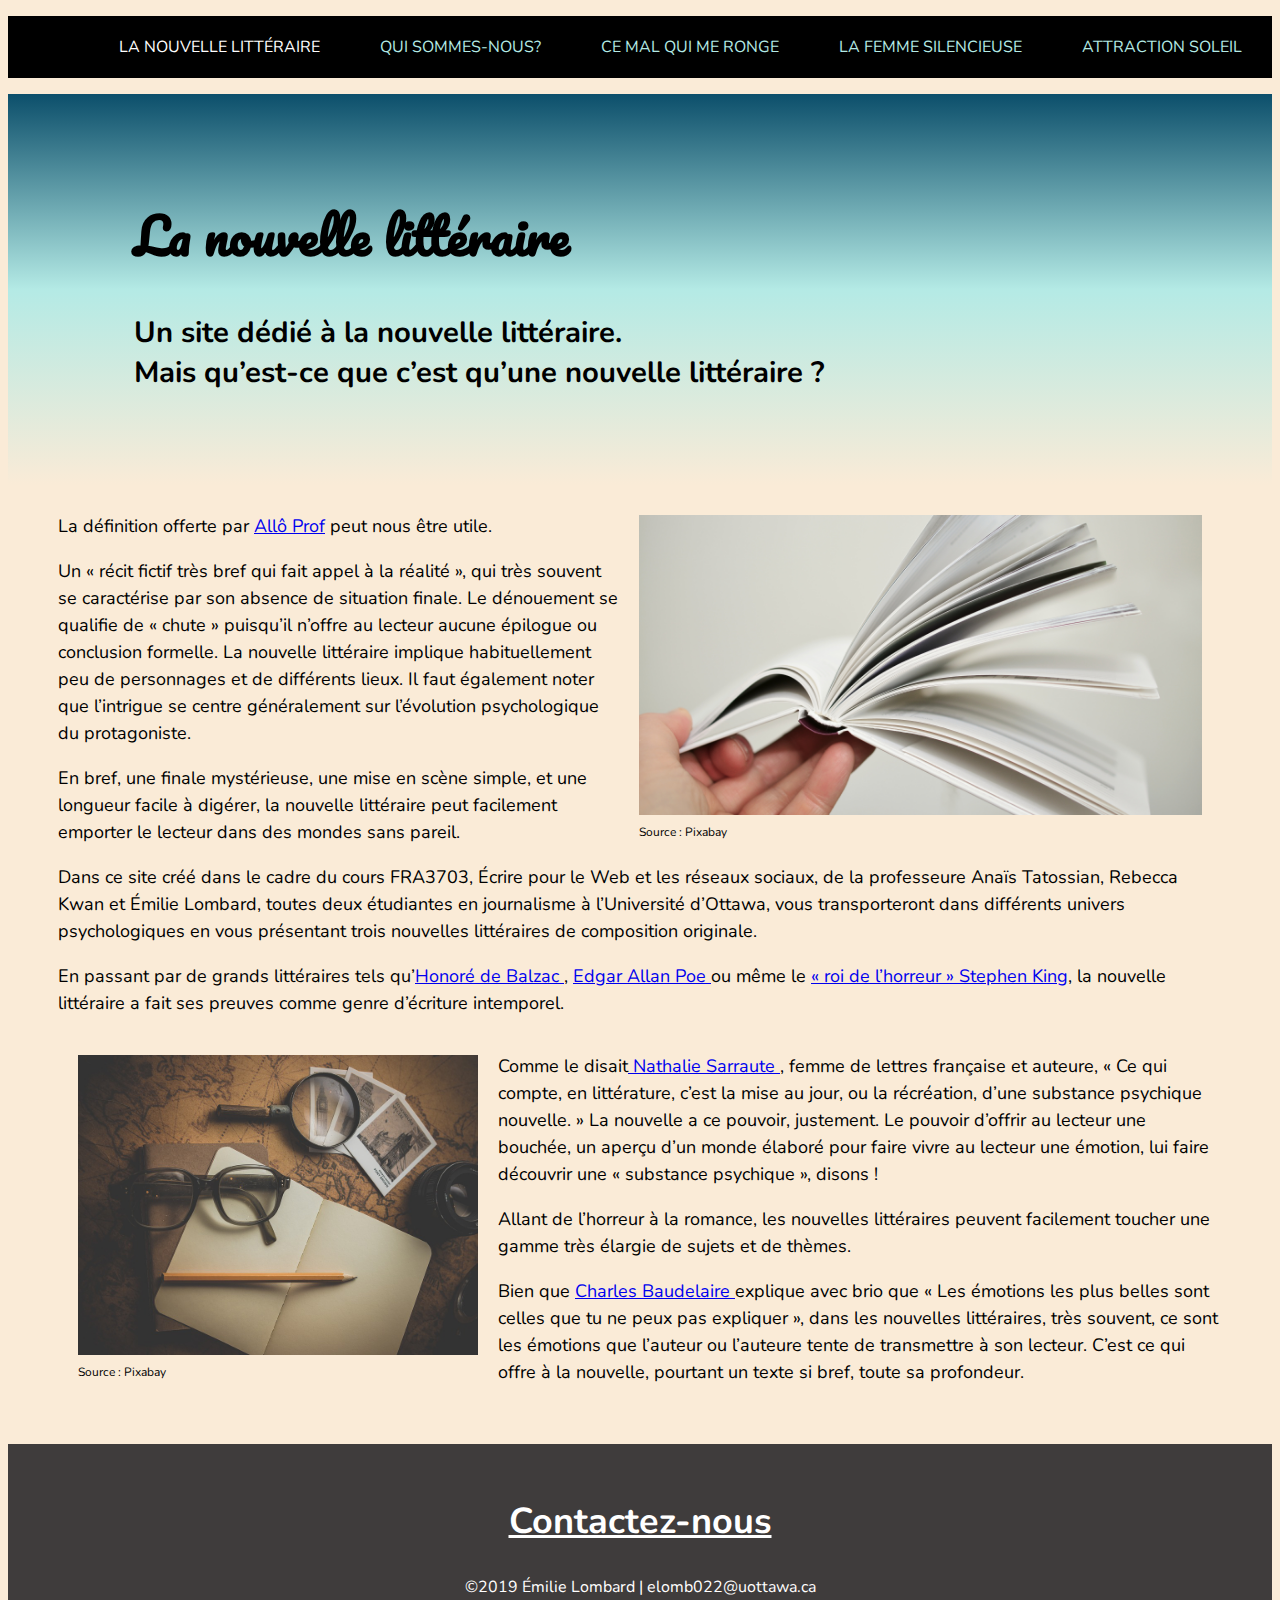
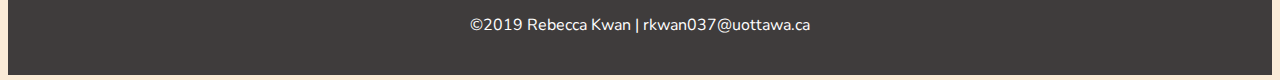
<file: index.html>
<!DOCTYPE html>
<html lang="en">
  <head>
    <meta charset="UTF-8">
    <title>La nouvelle littéraire</title>
    <link href="https://fonts.googleapis.com/css?family=Nunito|Pacifico" rel="stylesheet">
    <link href="https://fonts.googleapis.com/css?family=Pacifico&display=swap" rel="stylesheet">
    <link href="style.css" type="text/css" rel="stylesheet">
  </head>

  <body>
    <!-- nav menu -->
    <nav>
      <ul>
        <li><a href="index.html" class="pageactuelle">La nouvelle littéraire</a></li>
        <li><a href="quisommesnous.html">Qui sommes-nous?</a></li>
        <li><a href="cemalquimeronge.html">Ce mal qui me ronge</a></li>
        <li><a href="lafemmesilencieuse.html">La femme silencieuse</a></li>
        <li><a href="attractionsoleil.html">Attraction soleil</a></li>
        
      </ul>
    </nav>
    <!-- page header -->
    <header>
      <h1 class="titre">La nouvelle littéraire</h1>
      <h3>Un site dédié à la nouvelle littéraire. <br>
          Mais qu’est-ce que c’est qu’une nouvelle littéraire ?<br>
        </h3>
        
    </header>
      <section class="texte">
  <div class="miseenpage">
      <div class="photophoto">
     <img src="maintientlivre.jpg" alt="Une main tient un livre ouvert" style="height:300px; 
    width:auto" /> <figcaption>Source : Pixabay</figcaption> 
      </div>
      <div class="phototexte">
          
      <p>La définition offerte par <a href="http://www.alloprof.qc.ca/BV/pages/f1061.aspx" target="_blank"> Allô Prof</a>  peut nous être utile. 
      </p>
      <p>Un « récit fictif très bref qui fait appel à la réalité », qui très souvent se caractérise par son absence de situation finale. Le dénouement se qualifie de « chute » puisqu’il n’offre au lecteur aucune épilogue ou conclusion formelle. La nouvelle littéraire implique habituellement peu de personnages et de différents lieux. Il faut également noter que l’intrigue se centre généralement sur l’évolution psychologique du protagoniste.</p>
      <p>En bref, une finale mystérieuse, une mise en scène simple, et une longueur facile à digérer, la nouvelle littéraire peut facilement emporter le lecteur dans des mondes sans pareil.</p>
      <p>Dans ce site créé dans le cadre du cours FRA3703, Écrire pour le Web et les réseaux sociaux, de la professeure Anaïs Tatossian, Rebecca Kwan et Émilie Lombard, toutes deux étudiantes en journalisme à l’Université d’Ottawa, vous transporteront dans différents univers psychologiques en vous présentant trois nouvelles littéraires de composition originale.</p>
       <p>En passant par de grands littéraires tels qu’<a href="http://www.larousse.fr/encyclopedie/personnage/Honoré_de_Balzac/107350" target="_blank">Honoré de Balzac </a> , <a href="https://www.babelio.com/auteur/Edgar-Allan-Poe/18407" target="_blank">Edgar Allan Poe </a> ou même le <a href="https://www.livredepoche.com/auteur/stephen-king" target="_blank">« roi de l’horreur » Stephen King</a>, la nouvelle littéraire a fait ses preuves comme genre d’écriture intemporel. 
</p>      
        
          
      </div> </div>
          <div class="miseenpage2">
      <div class="photophoto2">
     <img src="oldlivrelunettes.jpg" alt="Une machine à écrire" style="height:300px; 
    width:auto" /> <figcaption>Source : Pixabay</figcaption> 
      </div>
      <div class="phototexte2">
       
      <p>Comme le disait<a href="https://www.etudes-litteraires.com/sarraute-biographie.php" target="_blank"> Nathalie Sarraute </a>, femme de lettres française et auteure, « Ce qui compte, en littérature, c’est la mise au jour, ou la récréation, d’une substance psychique nouvelle. » La nouvelle a ce pouvoir, justement. Le pouvoir d’offrir au lecteur une bouchée, un aperçu d’un monde élaboré pour faire vivre au lecteur une émotion, lui faire découvrir une « substance psychique », disons !

      </p>
      <p>Allant de l’horreur à la romance, les nouvelles littéraires peuvent facilement toucher une gamme très élargie de sujets et de thèmes.</p>
          <p>Bien que <a href="https://www.linternaute.fr/biographie/litterature/1420590-charles-baudelaire-biographie-courte/" target="_blank">Charles Baudelaire </a>explique avec brio que « Les émotions les plus belles sont celles que tu ne peux pas expliquer », dans les nouvelles littéraires, très souvent, ce sont les émotions que l’auteur ou l’auteure tente de transmettre à son lecteur. C’est ce qui offre à la nouvelle, pourtant un texte si bref, toute sa profondeur.</p>
          
      </div> </div>
      </section>
      
   
   
    <!-- footer & contact info -->
    <footer class="footer container" align="center">
            <div class="footer-content">
                <h2><u>Contactez-nous</u></h2>
              <p>©2019 Émilie Lombard | 
                <a href="mailto:elomb022@uottawa.ca">elomb022@uottawa.ca</a>
              </p>
                <p>©2019 Rebecca Kwan | 
                <a href="mailto:rkwan037@uottawa.ca">rkwan037@uottawa.ca</a>
              </p>
            </div>
      
    </footer>
  </body>
</html>
</file>
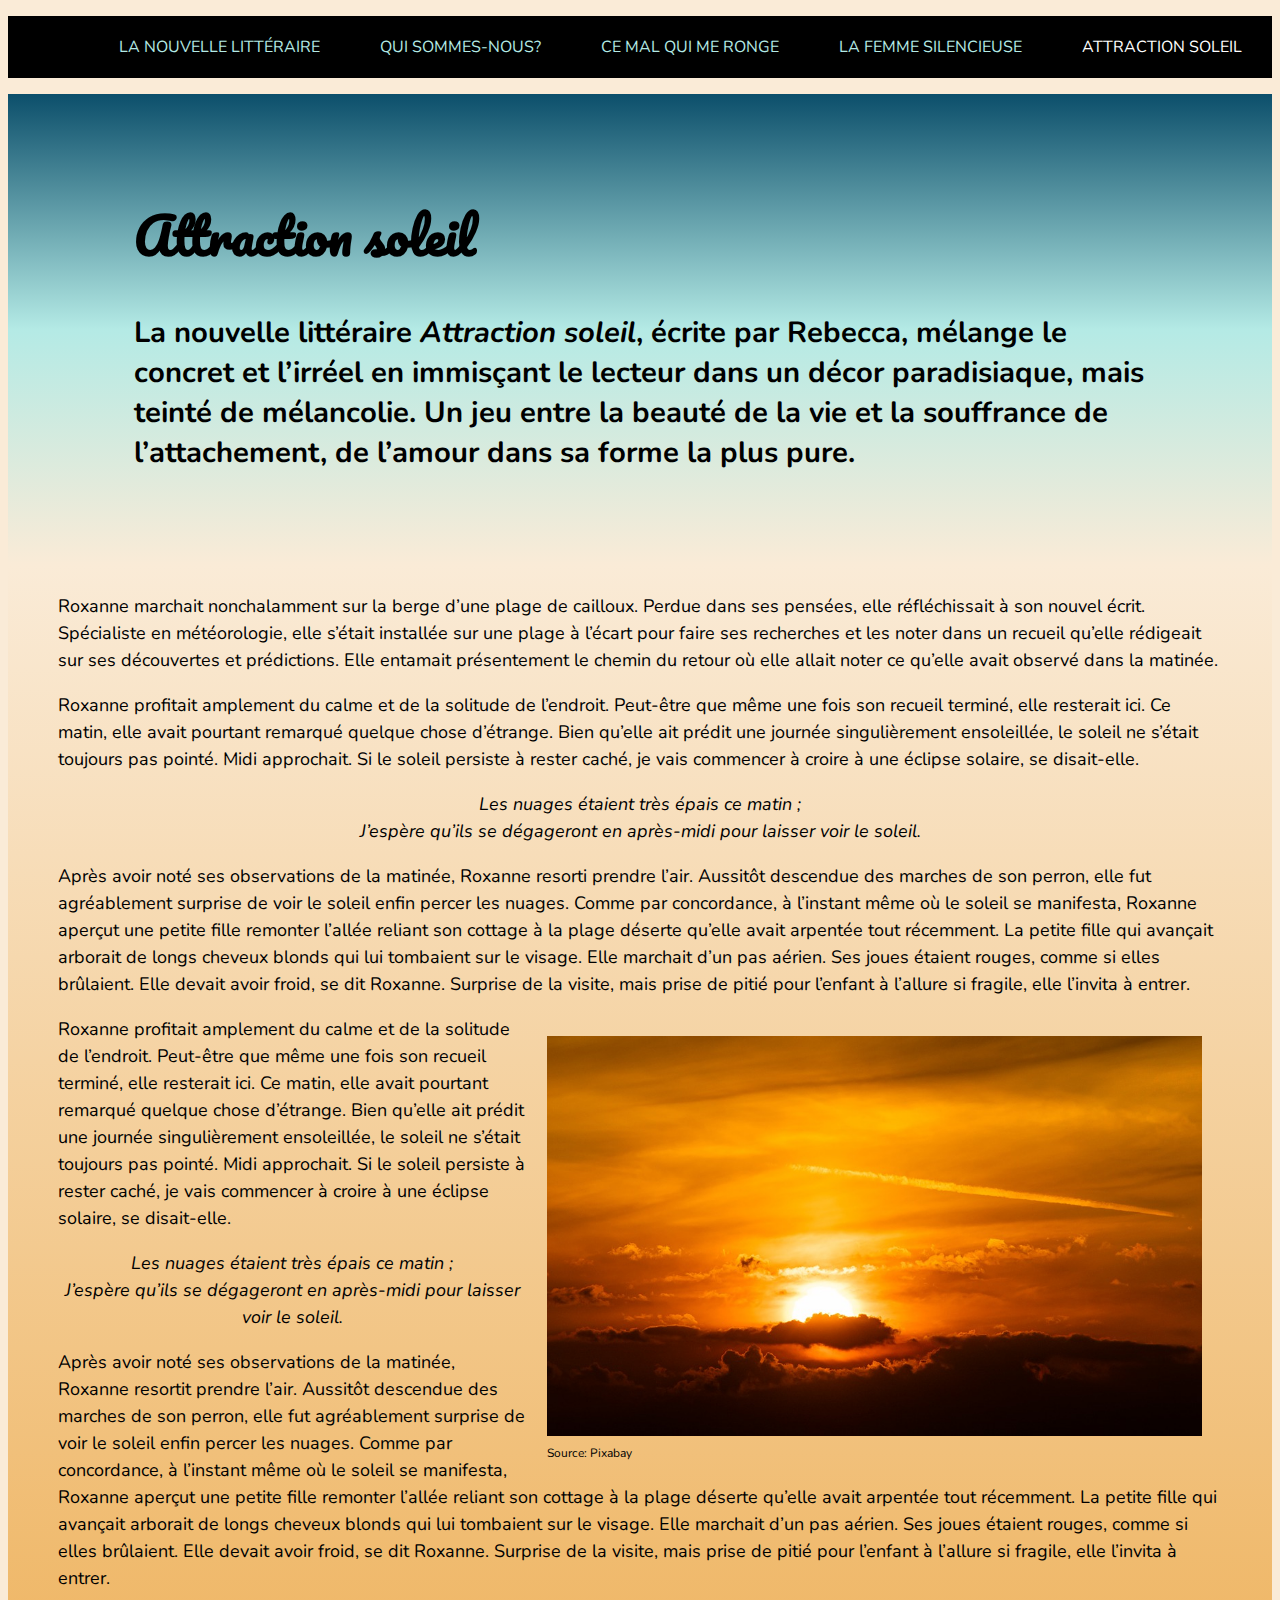
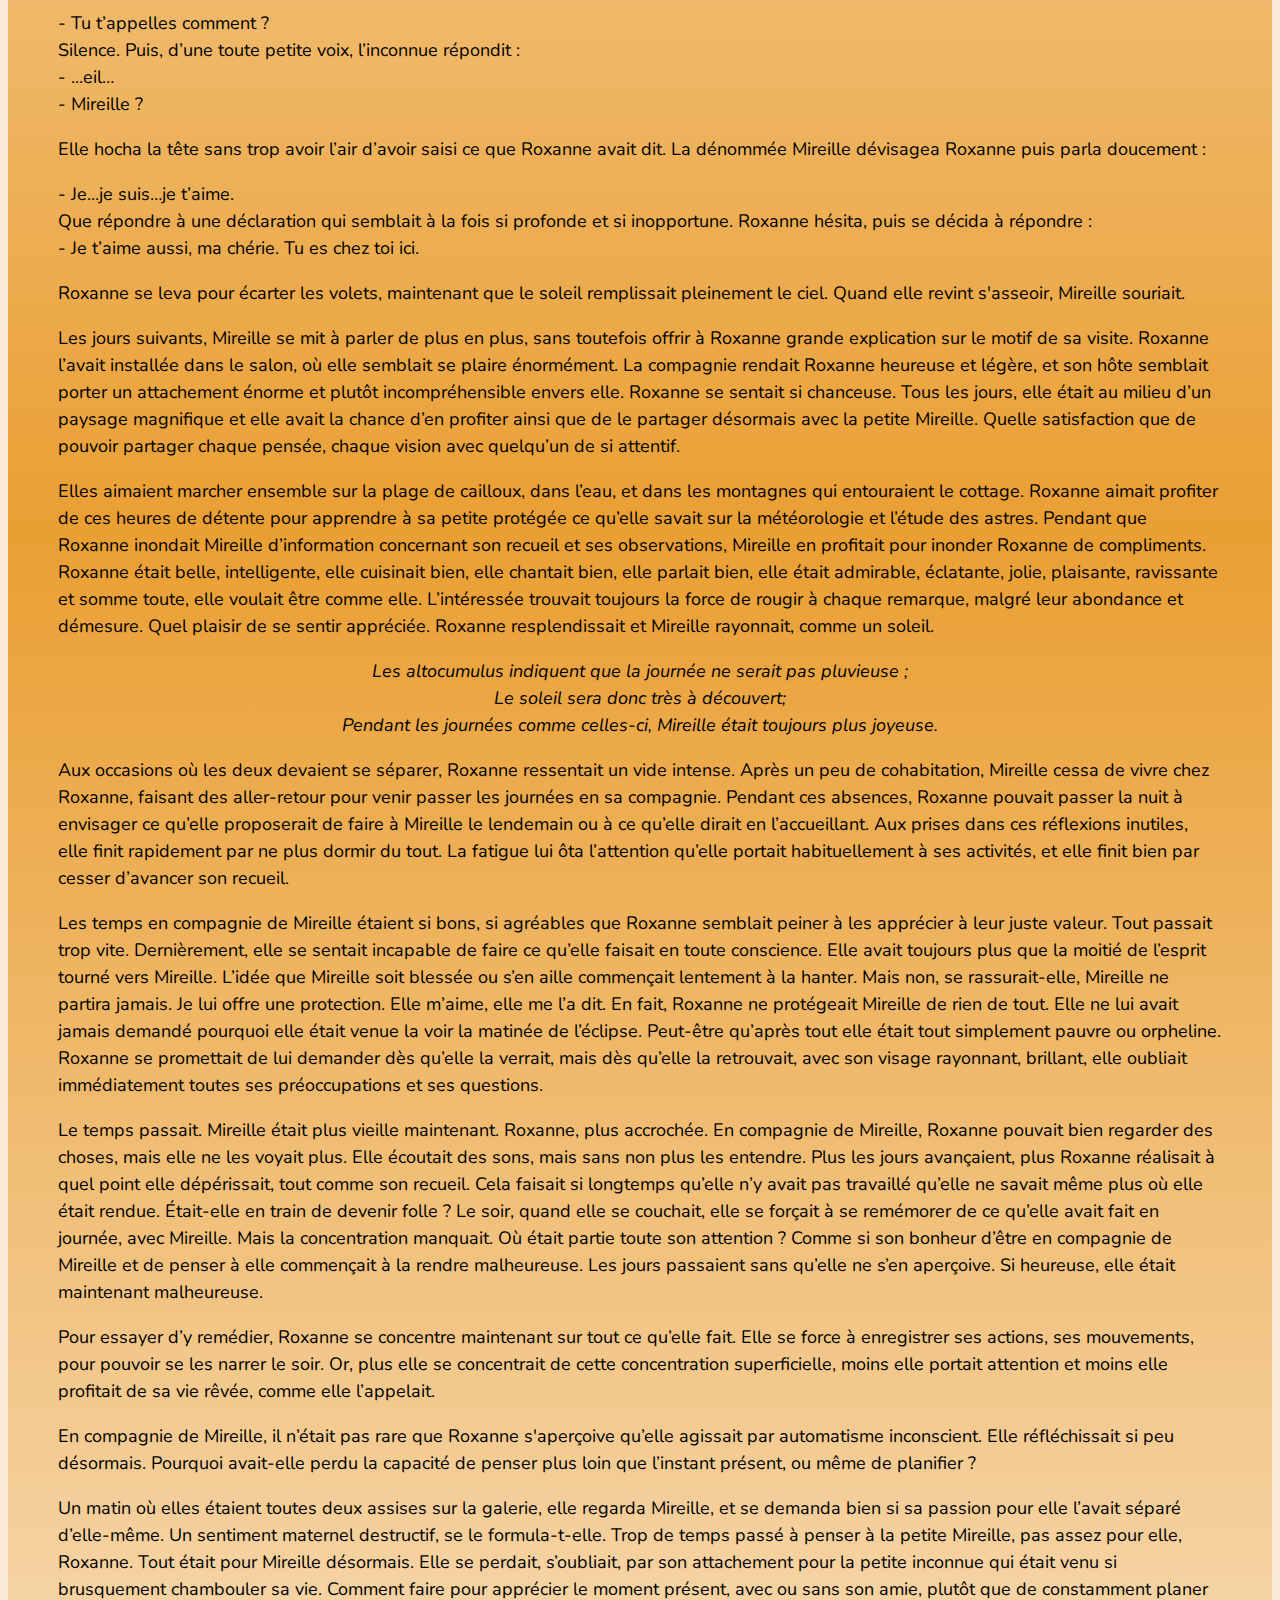
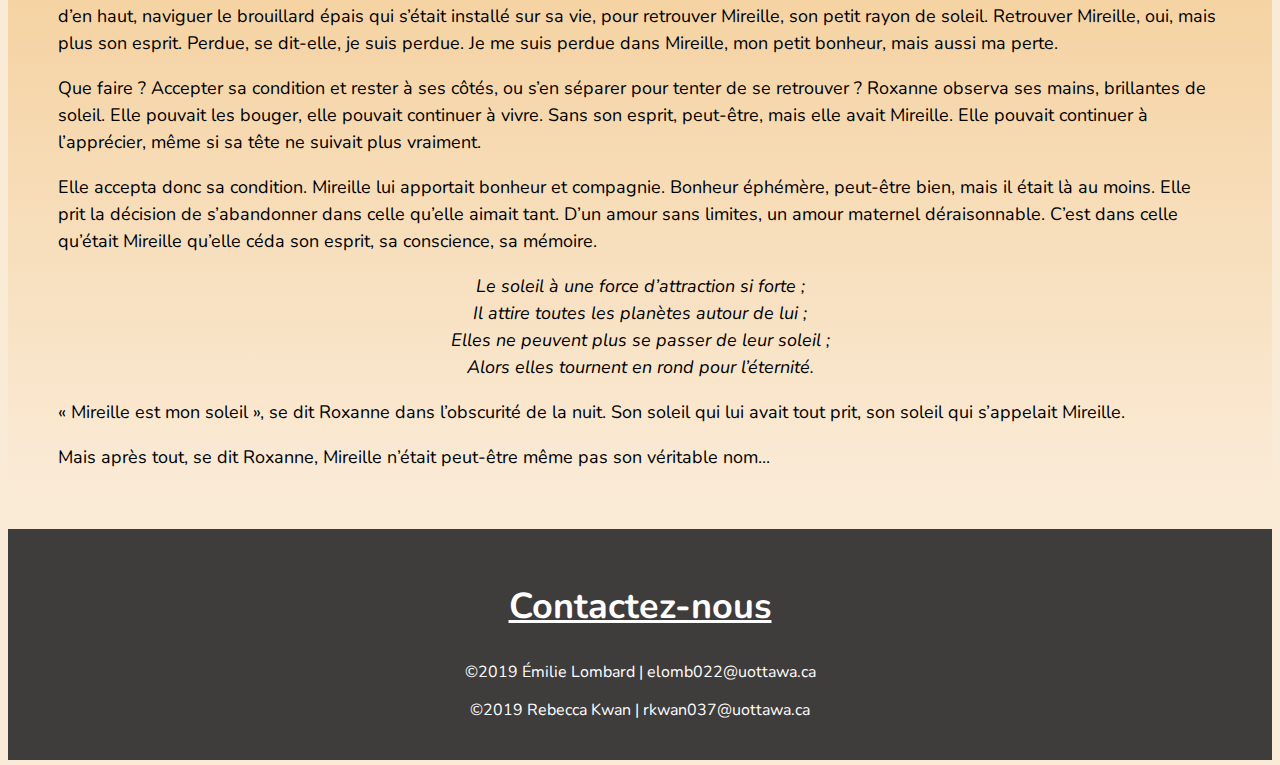
<file: attractionsoleil.html>
<!DOCTYPE html>
<html lang="en">
  <head>
    <meta charset="UTF-8">
    <title>La nouvelle littéraire</title>
    <link href="https://fonts.googleapis.com/css?family=Nunito|Pacifico" rel="stylesheet">
    <link href="https://fonts.googleapis.com/css?family=Pacifico&display=swap" rel="stylesheet">
    <link href="style.css" type="text/css" rel="stylesheet">
  </head>

  <body>
    <!-- nav menu -->
    <nav>
      <ul>
        <li><a href="index.html">La nouvelle littéraire</a></li>
        <li><a href="quisommesnous.html">Qui sommes-nous?</a></li>
        <li><a href="cemalquimeronge.html">Ce mal qui me ronge</a></li>
        <li><a href="lafemmesilencieuse.html">La femme silencieuse</a></li>
        <li><a href="attractionsoleil.html" class="pageactuelle">Attraction soleil</a></li>
        
      </ul>
    </nav>
      
         <header>
      <h1 class="titre">Attraction soleil</h1>
             <h3>La nouvelle littéraire <em>Attraction soleil</em>, écrite par Rebecca, mélange le concret et l’irréel en immisçant le lecteur dans un décor paradisiaque, mais teinté de mélancolie. Un jeu entre la beauté de la vie et la souffrance de l’attachement, de l’amour dans sa forme la plus pure.</h3>
      
    </header>
    
          <section class="texte attractionsoleil">  
              <p> Roxanne marchait nonchalamment sur la berge d’une plage de cailloux. Perdue dans ses pensées, elle réfléchissait à son nouvel écrit. Spécialiste en météorologie, elle s’était installée sur une plage à l’écart pour faire ses recherches et les noter dans un recueil qu’elle rédigeait sur ses découvertes et prédictions. Elle entamait présentement le chemin du retour où elle allait noter ce qu’elle avait observé dans la matinée. </p>
              <p>Roxanne profitait amplement du calme et de la solitude de l’endroit. Peut-être que même une fois son recueil terminé, elle resterait ici. Ce matin, elle avait pourtant remarqué quelque chose d’étrange. Bien qu’elle ait prédit une journée singulièrement ensoleillée, le soleil ne s’était toujours pas pointé. Midi approchait. Si le soleil persiste à rester caché, je vais commencer à croire à une éclipse solaire, se disait-elle.</p>
            <p align="center"><em>Les nuages étaient très épais ce matin ;<br>
J’espère qu’ils se dégageront en après-midi pour laisser voir le soleil. </em>
</p>
            <p>Après avoir noté ses observations de la matinée, Roxanne resorti prendre l’air. Aussitôt descendue des marches de son perron, elle fut agréablement surprise de voir le soleil enfin percer les nuages. Comme par concordance, à l’instant même où le soleil se manifesta, Roxanne aperçut une petite fille remonter l’allée reliant son cottage à la plage déserte qu’elle avait arpentée tout récemment. La petite fille qui avançait arborait de longs cheveux blonds qui lui tombaient sur le visage. Elle marchait d’un pas aérien. Ses joues étaient rouges, comme si elles brûlaient. Elle devait avoir froid, se dit Roxanne. Surprise de la visite, mais prise de pitié pour l’enfant à l’allure si fragile, elle l’invita à entrer.
</p>
        <div class="miseenpage">
            <div class="photophoto">
    
    <img src="attractionsoleil.jpg"  alt="Un coucher de soleil" style="height:400px; 
    width:auto"/> <figcaption>Source: Pixabay</figcaption>
  </div>
        
      
        <div class="phototexte">
            
            <p>Roxanne profitait amplement du calme et de la solitude de l’endroit. Peut-être que même une fois son recueil terminé, elle resterait ici. Ce matin, elle avait pourtant remarqué quelque chose d’étrange. Bien qu’elle ait prédit une journée singulièrement ensoleillée, le soleil ne s’était toujours pas pointé. Midi approchait. Si le soleil persiste à rester caché, je vais commencer à croire à une éclipse solaire, se disait-elle.</p>
            <p align="center"><em>Les nuages étaient très épais ce matin ;<br>
J’espère qu’ils se dégageront en après-midi pour laisser voir le soleil. </em>
</p>
            <p>Après avoir noté ses observations de la matinée, Roxanne resortit prendre l’air. Aussitôt descendue des marches de son perron, elle fut agréablement surprise de voir le soleil enfin percer les nuages. Comme par concordance, à l’instant même où le soleil se manifesta, Roxanne aperçut une petite fille remonter l’allée reliant son cottage à la plage déserte qu’elle avait arpentée tout récemment. La petite fille qui avançait arborait de longs cheveux blonds qui lui tombaient sur le visage. Elle marchait d’un pas aérien. Ses joues étaient rouges, comme si elles brûlaient. Elle devait avoir froid, se dit Roxanne. Surprise de la visite, mais prise de pitié pour l’enfant à l’allure si fragile, elle l’invita à entrer.
</p>
            <p>- Tu t’appelles comment ? <br>
Silence. Puis, d’une toute petite voix, l’inconnue répondit :<br>
- ...eil… <br>
- Mireille ?
</p>
            
            </div></div>
              <p>Elle hocha la tête sans trop avoir l’air d’avoir saisi ce que Roxanne avait dit. La dénommée Mireille dévisagea Roxanne puis parla doucement :</p>
            <p>- Je...je suis…je t’aime.<br>
Que répondre à une déclaration qui semblait à la fois si profonde et si inopportune. Roxanne hésita, puis se décida à répondre :<br>
- Je t’aime aussi, ma chérie. Tu es chez toi ici.
</p>
            <p>Roxanne se leva pour écarter les volets, maintenant que le soleil remplissait pleinement le ciel. Quand elle revint s'asseoir, Mireille souriait.
</p>
            <p>Les jours suivants, Mireille se mit à parler de plus en plus, sans toutefois offrir à Roxanne grande explication sur le motif de sa visite. Roxanne l’avait installée dans le salon, où elle semblait se plaire énormément. La compagnie rendait Roxanne heureuse et légère, et son hôte semblait porter un attachement énorme et plutôt incompréhensible envers elle. Roxanne se sentait si chanceuse. Tous les jours, elle était au milieu d’un paysage magnifique et elle avait la chance d’en profiter ainsi que de le partager désormais avec la petite Mireille. Quelle satisfaction que de pouvoir partager chaque pensée, chaque vision avec quelqu’un de si attentif. 
</p>
            <p>Elles aimaient marcher ensemble sur la plage de cailloux, dans l’eau, et dans les montagnes qui entouraient le cottage. Roxanne aimait profiter de ces heures de détente pour apprendre à sa petite protégée ce qu’elle savait sur la météorologie et l’étude des astres. Pendant que Roxanne inondait Mireille d’information concernant son recueil et ses observations, Mireille en profitait pour inonder Roxanne de compliments. Roxanne était belle, intelligente, elle cuisinait bien, elle chantait bien, elle parlait bien, elle était admirable, éclatante, jolie, plaisante, ravissante et somme toute, elle voulait être comme elle. L’intéressée trouvait toujours la force de rougir à chaque remarque, malgré leur abondance et démesure. Quel plaisir de se sentir appréciée. Roxanne resplendissait et Mireille rayonnait, comme un soleil.</p>
              <p align="center"><em>Les altocumulus indiquent que la journée ne serait pas pluvieuse ;<br>
Le soleil sera donc très à découvert; <br>
Pendant les journées comme celles-ci, Mireille était toujours plus joyeuse.
 </em>
</p>
            <p>Aux occasions où les deux devaient se séparer, Roxanne ressentait un vide intense. Après un peu de cohabitation, Mireille cessa de vivre chez Roxanne, faisant des aller-retour pour venir passer les journées en sa compagnie. Pendant ces absences, Roxanne pouvait passer la nuit à envisager ce qu’elle proposerait de faire à Mireille le lendemain ou à ce qu’elle dirait en l’accueillant. Aux prises dans ces réflexions inutiles, elle finit rapidement par ne plus dormir du tout. La fatigue lui ôta l’attention qu’elle portait habituellement à ses activités, et elle finit bien par cesser d’avancer son recueil.</p>
              <p>Les temps en compagnie de Mireille étaient si bons, si agréables que Roxanne semblait peiner à les apprécier à leur juste valeur. Tout passait trop vite. Dernièrement, elle se sentait incapable de faire ce qu’elle faisait en toute conscience. Elle avait toujours plus que la moitié de l’esprit tourné vers Mireille. L’idée que Mireille soit blessée ou s’en aille commençait lentement à la hanter. Mais non, se rassurait-elle, Mireille ne partira jamais. Je lui offre une protection. Elle m’aime, elle me l’a dit. En fait, Roxanne ne protégeait Mireille de rien de tout. Elle ne lui avait jamais demandé pourquoi elle était venue la voir la matinée de l’éclipse. Peut-être qu’après tout elle était tout simplement pauvre ou orpheline. Roxanne se promettait de lui demander dès qu’elle la verrait, mais dès qu’elle la retrouvait, avec son visage rayonnant, brillant, elle oubliait immédiatement toutes ses préoccupations et ses questions.</p>
              <p>Le temps passait. Mireille était plus vieille maintenant. Roxanne, plus accrochée. En compagnie de Mireille, Roxanne pouvait bien regarder des choses, mais elle ne les voyait plus. Elle écoutait des sons, mais sans non plus les entendre. Plus les jours avançaient, plus Roxanne réalisait à quel point elle dépérissait, tout comme son recueil. Cela faisait si longtemps qu’elle n’y avait pas travaillé qu’elle ne savait même plus où elle était rendue. Était-elle en train de devenir folle ? Le soir, quand elle se couchait, elle se forçait à se remémorer de ce qu’elle avait fait en journée, avec Mireille. Mais la concentration manquait. Où était partie toute son attention ? Comme si son bonheur d’être en compagnie de Mireille et de penser à elle commençait à la rendre malheureuse. Les jours passaient sans qu’elle ne s’en aperçoive. Si heureuse, elle était maintenant malheureuse.</p>
              <p>Pour essayer d’y remédier, Roxanne se concentre maintenant sur tout ce qu’elle fait. Elle se force à enregistrer ses actions, ses mouvements, pour pouvoir se les narrer le soir. Or, plus elle se concentrait de cette concentration superficielle, moins elle portait attention et moins elle profitait de sa vie rêvée, comme elle l’appelait.
</p>
              <p>En compagnie de Mireille, il n’était pas rare que Roxanne s'aperçoive qu’elle agissait par automatisme inconscient. Elle réfléchissait si peu désormais. Pourquoi avait-elle perdu la capacité de penser plus loin que l’instant présent, ou même de planifier ?</p>
              <p>Un matin où elles étaient toutes deux assises sur la galerie, elle regarda Mireille, et se demanda bien si sa passion pour elle l’avait séparé d’elle-même. Un sentiment maternel destructif, se le formula-t-elle. Trop de temps passé à penser à la petite Mireille, pas assez pour elle, Roxanne. Tout était pour Mireille désormais. Elle se perdait, s’oubliait, par son attachement pour la petite inconnue qui était venu si brusquement chambouler sa vie. Comment faire pour apprécier le moment présent, avec ou sans son amie, plutôt que de constamment planer d’en haut, naviguer le brouillard épais qui s’était installé sur sa vie, pour retrouver Mireille, son petit rayon de soleil. Retrouver Mireille, oui, mais plus son esprit. Perdue, se dit-elle, je suis perdue. Je me suis perdue dans Mireille, mon petit bonheur, mais aussi ma perte.
</p>
              <p>Que faire ? Accepter sa condition et rester à ses côtés, ou s’en séparer pour tenter de se retrouver ? Roxanne observa ses mains, brillantes de soleil. Elle pouvait les bouger, elle pouvait continuer à vivre. Sans son esprit, peut-être, mais elle avait Mireille. Elle pouvait continuer à l’apprécier, même si sa tête ne suivait plus vraiment.</p>
              <p>Elle accepta donc sa condition. Mireille lui apportait bonheur et compagnie. Bonheur éphémère, peut-être bien, mais il était là au moins. Elle prit la décision de s’abandonner dans celle qu’elle aimait tant. D’un amour sans limites, un amour maternel déraisonnable. C’est dans celle qu’était Mireille qu’elle céda son esprit, sa conscience, sa mémoire.</p>
              <p align="center"><em>Le soleil à une force d’attraction si forte ;<br>
Il attire toutes les planètes autour de lui ; <br>
Elles ne peuvent plus se passer de leur soleil ;<br>
Alors elles tournent en rond pour l’éternité.

 </em>
</p>
              <p>« Mireille est mon soleil », se dit Roxanne dans l’obscurité de la nuit. Son soleil qui lui avait tout prit, son soleil qui s’appelait Mireille.</p>
              <p>Mais après tout, se dit Roxanne, Mireille n’était peut-être même pas son véritable nom...</p>
        </section> 
      
      
          <!-- footer & contact info -->
    <footer class="footer container" align="center">
            <div class="footer-content">
                <h2><u>Contactez-nous</u></h2>
              <p>©2019 Émilie Lombard | 
                <a href="mailto:elomb022@uottawa.ca">elomb022@uottawa.ca</a>
              </p>
                <p>©2019 Rebecca Kwan | 
                <a href="mailto:rkwan037@uottawa.ca">rkwan037@uottawa.ca</a>
              </p>
            </div>
      
    </footer>
  </body>
</html>
</file>
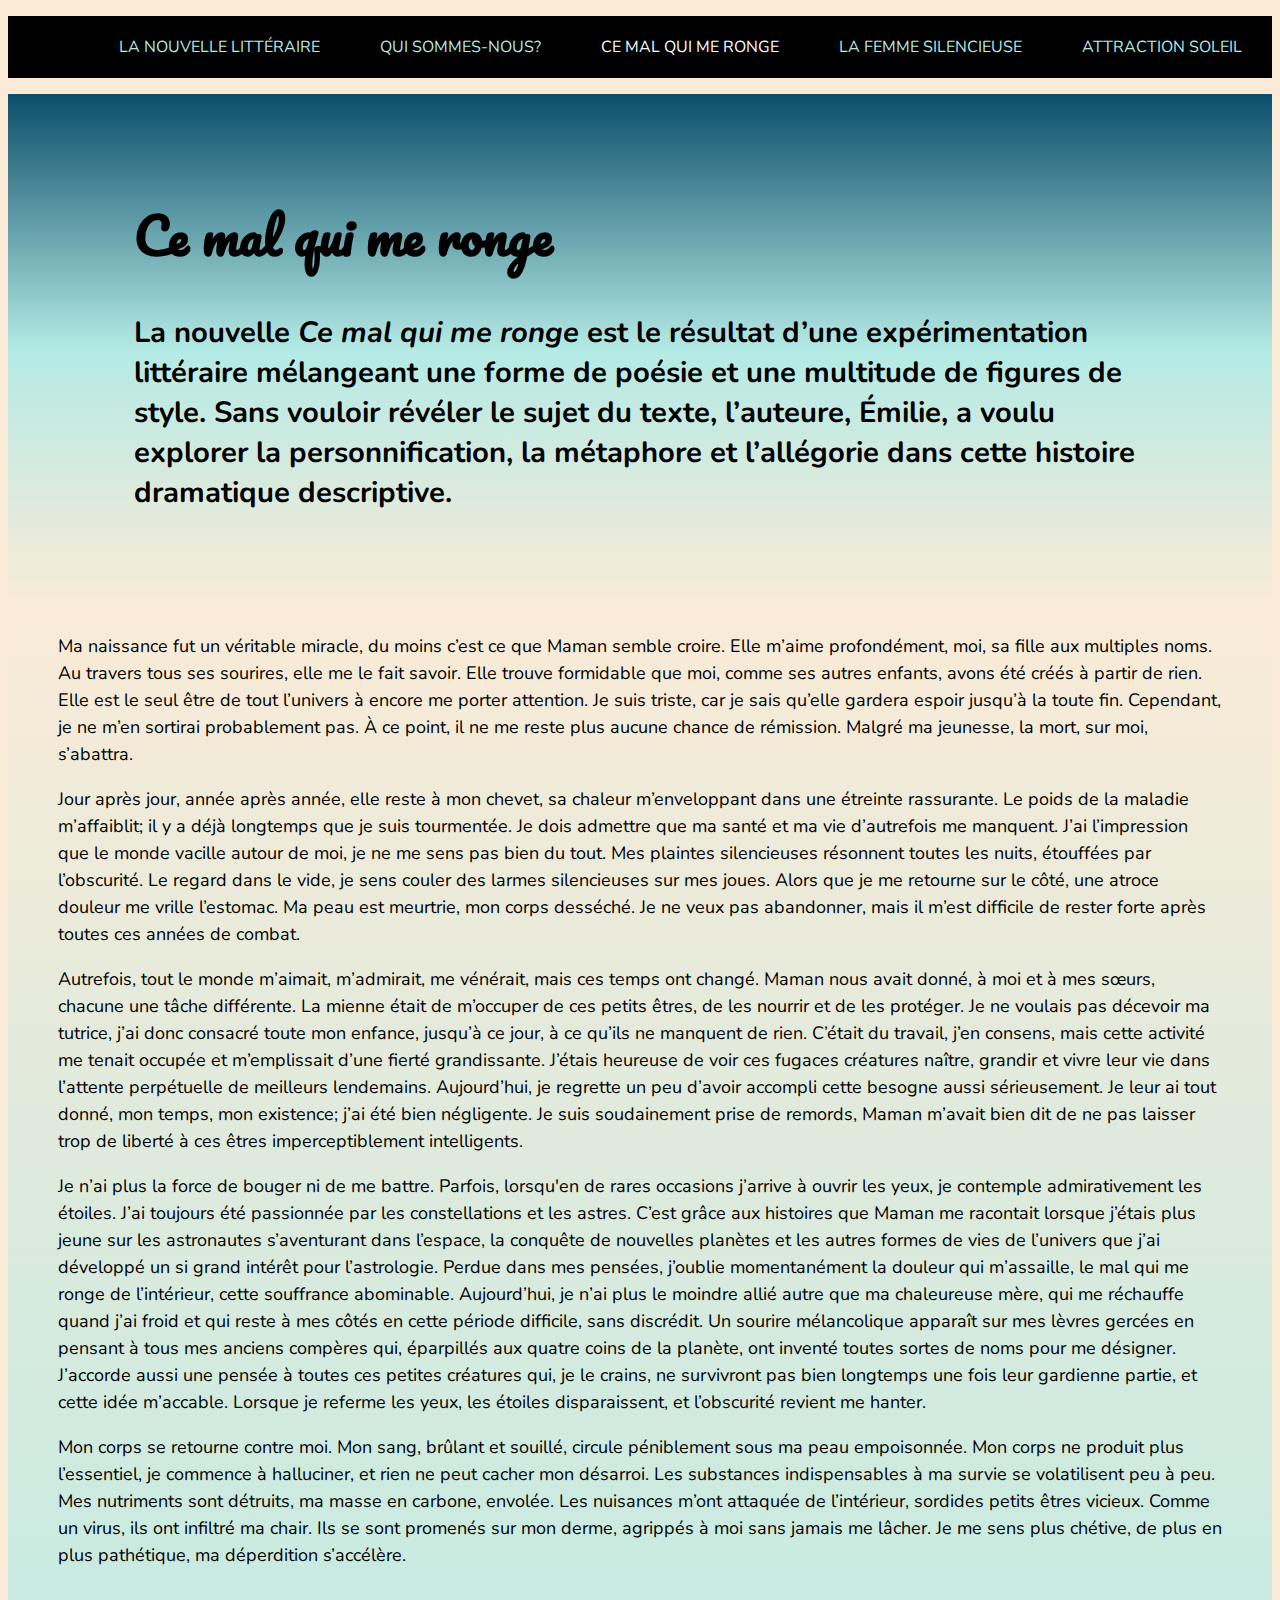
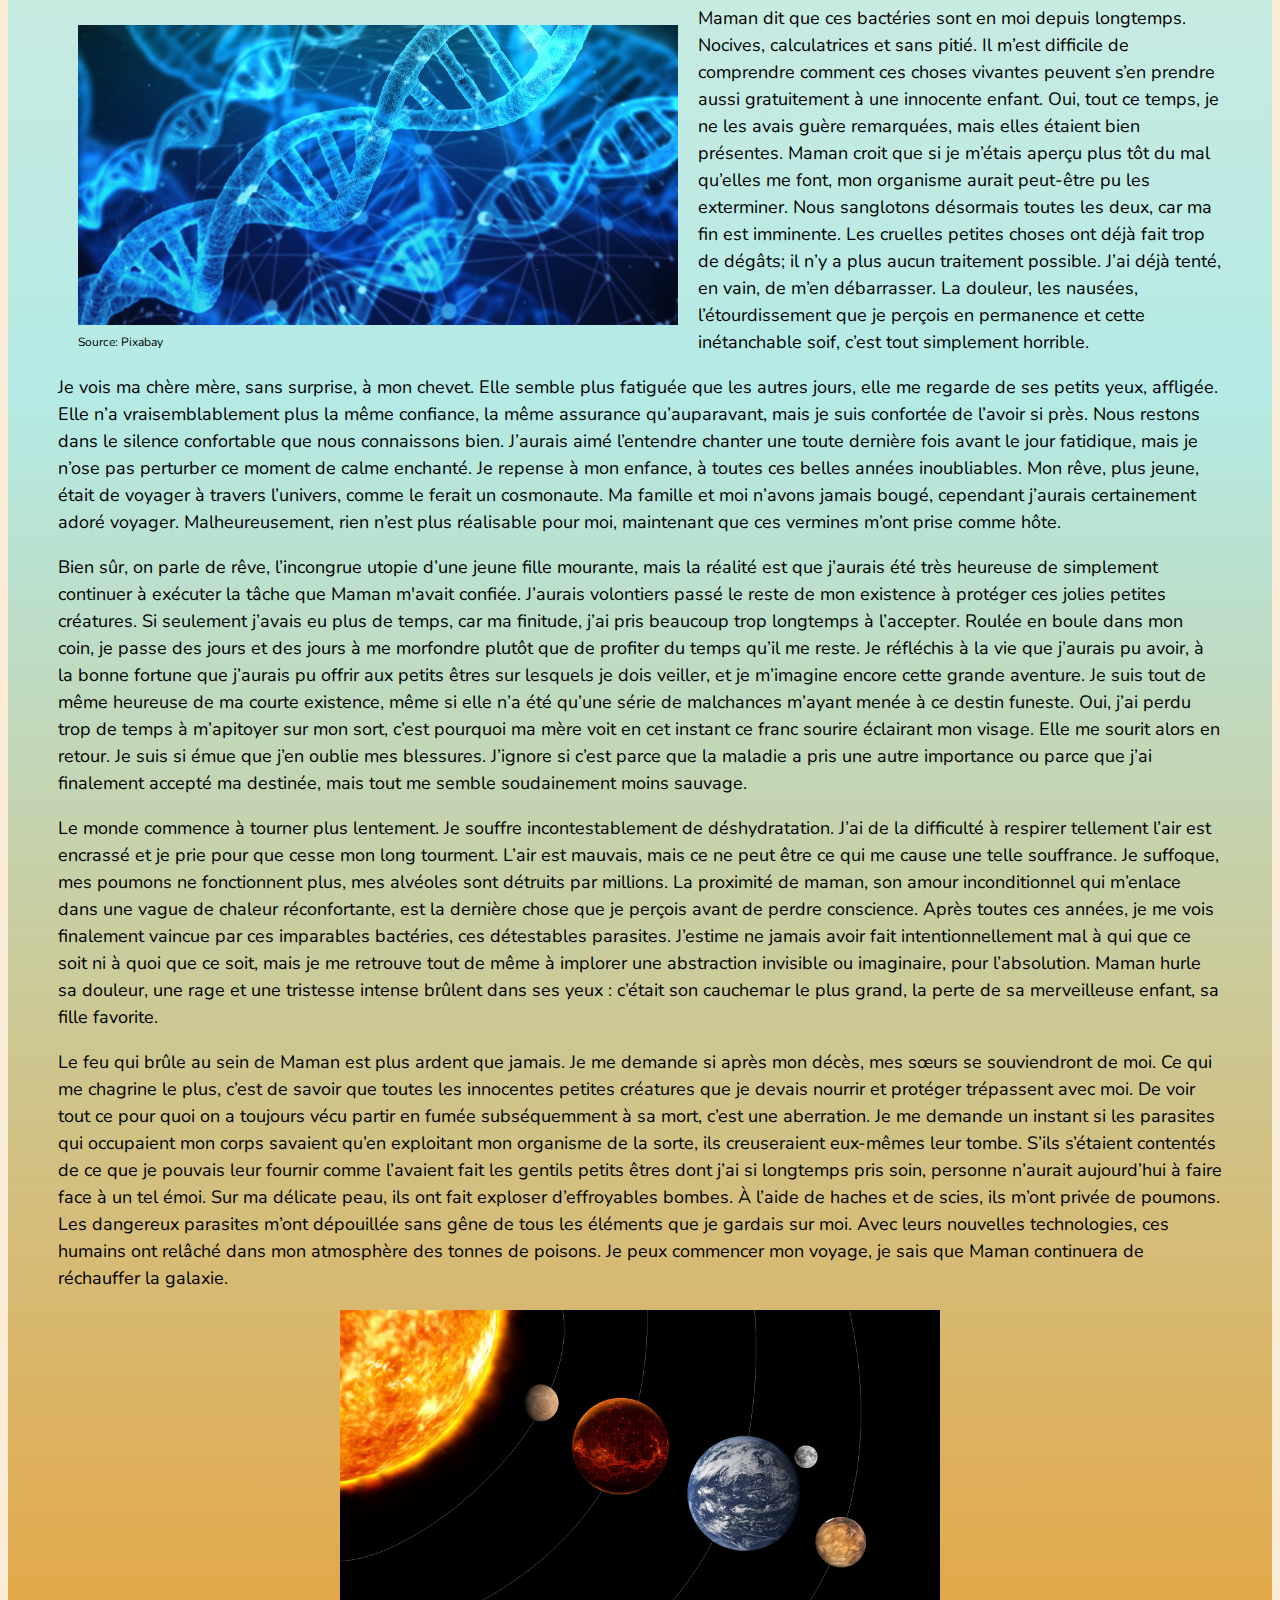
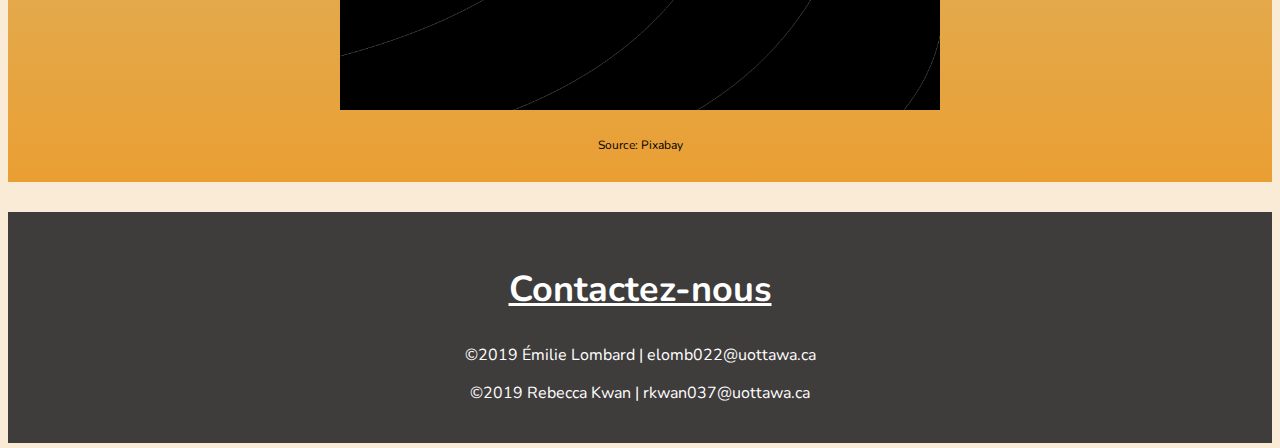
<file: cemalquimeronge.html>
<!DOCTYPE html>
<html lang="en">
  <head>
    <meta charset="UTF-8">
    <title>La nouvelle littéraire</title>
    <link href="https://fonts.googleapis.com/css?family=Nunito|Pacifico" rel="stylesheet">
    <link href="https://fonts.googleapis.com/css?family=Pacifico&display=swap" rel="stylesheet">
    <link href="style.css" type="text/css" rel="stylesheet">
  </head>

  <body>
    <!-- nav menu -->
    <nav>
      <ul>
        <li><a href="index.html">La nouvelle littéraire</a></li>
        <li><a href="quisommesnous.html">Qui sommes-nous?</a></li>
        <li><a href="cemalquimeronge.html" class="pageactuelle">Ce mal qui me ronge</a></li>
        <li><a href="lafemmesilencieuse.html">La femme silencieuse</a></li>
        <li><a href="attractionsoleil.html">Attraction soleil</a></li>
        
      </ul>
    </nav>
       <header>
      <h1 class="titre">Ce mal qui me ronge </h1>
           <h3>La nouvelle <em>Ce mal qui me ronge</em> est le résultat d’une expérimentation littéraire mélangeant une forme de poésie et une multitude de figures de style. Sans vouloir révéler le sujet du texte, l’auteure, Émilie, a voulu explorer la personnification, la métaphore  et l’allégorie dans cette histoire dramatique descriptive.</h3>
      
        
    </header>
    <!-- ce mal qui me ronge section -->
    <section class="cemalquimeronge texte">
        
        <p>Ma naissance fut un véritable miracle, du moins c’est ce que Maman semble croire. Elle m’aime profondément, moi, sa fille aux multiples noms. Au travers tous ses sourires, elle me le fait savoir. Elle trouve formidable que moi, comme ses autres enfants, avons été créés à partir de rien. Elle est le seul être de tout l’univers à encore me porter attention. Je suis triste, car je sais qu’elle gardera espoir jusqu’à la toute fin. Cependant, je ne m’en sortirai probablement pas. À ce point, il ne me reste plus aucune chance de rémission. Malgré ma jeunesse, la mort, sur moi, s’abattra.
</p>
        <p> Jour après jour, année après année, elle reste à mon chevet, sa chaleur m’enveloppant dans une étreinte rassurante. Le poids de la maladie m’affaiblit; il y a déjà longtemps que je suis tourmentée.  Je dois admettre que ma santé et ma vie d’autrefois me manquent. J’ai l’impression que le monde vacille autour de moi, je ne me sens pas bien du tout. Mes plaintes silencieuses résonnent toutes les nuits, étouffées par l’obscurité. Le regard dans le vide, je sens couler des larmes silencieuses sur mes joues. Alors que je me retourne sur le côté, une atroce douleur me vrille l’estomac. Ma peau est meurtrie, mon corps desséché. Je ne veux pas abandonner, mais il m’est difficile de rester forte après toutes ces années de combat.
</p>
        <p>Autrefois, tout le monde m’aimait, m’admirait, me vénérait, mais ces temps ont changé. Maman nous avait donné, à moi et à mes sœurs, chacune une tâche différente. La mienne était de m’occuper de ces petits êtres, de les nourrir et de les protéger. Je ne voulais pas décevoir ma tutrice, j’ai donc consacré toute mon enfance, jusqu’à ce jour, à ce qu’ils ne manquent de rien. C’était du travail, j’en consens, mais cette activité me tenait occupée et m’emplissait d’une fierté grandissante. J’étais heureuse de voir ces fugaces créatures naître, grandir et vivre leur vie dans l’attente perpétuelle de meilleurs lendemains.  Aujourd’hui,  je regrette un peu d’avoir accompli cette besogne aussi sérieusement. Je leur ai tout donné, mon temps, mon existence; j’ai été bien négligente. Je suis soudainement prise de remords, Maman m’avait bien dit de ne pas laisser trop de liberté à ces êtres imperceptiblement intelligents. </p>
        <p> Je n’ai plus la force de bouger ni de me battre. Parfois, lorsqu'en de rares occasions j’arrive à ouvrir les yeux, je contemple admirativement les étoiles. J’ai toujours été passionnée par les constellations et les astres. C’est grâce aux histoires que Maman me racontait lorsque j’étais plus jeune sur les astronautes s’aventurant dans l’espace, la conquête de nouvelles planètes et les autres formes de vies de l’univers que j’ai développé un si grand intérêt pour l’astrologie. Perdue dans mes pensées, j’oublie momentanément la douleur qui m’assaille, le mal qui me ronge de l’intérieur, cette souffrance abominable. Aujourd’hui, je n’ai plus le moindre allié autre que ma chaleureuse mère, qui me réchauffe quand j’ai froid et qui reste à mes côtés en cette période difficile, sans discrédit. Un sourire mélancolique apparaît sur mes lèvres gercées en pensant à tous mes anciens compères qui, éparpillés aux quatre coins de la planète, ont inventé toutes sortes de noms pour me désigner. J’accorde aussi une pensée à toutes ces petites créatures qui, je le crains, ne survivront pas bien longtemps une fois leur gardienne partie, et cette idée m’accable. Lorsque je referme les yeux, les étoiles disparaissent, et l’obscurité revient me hanter.</p>
        <p> Mon corps se retourne contre moi. Mon sang, brûlant et souillé, circule péniblement sous ma peau empoisonnée. Mon corps ne produit plus l’essentiel, je commence à halluciner, et rien ne peut cacher mon désarroi. Les substances indispensables à ma survie se volatilisent peu à peu. Mes nutriments sont détruits, ma masse en carbone, envolée.  Les nuisances m’ont attaquée de l’intérieur, sordides petits êtres vicieux. Comme un virus, ils ont infiltré ma chair. Ils se sont promenés sur mon derme, agrippés à moi sans jamais me lâcher. Je me sens plus chétive, de plus en plus pathétique, ma déperdition s’accélère.</p>
        <div class="miseenpage2">
            <div class="photophoto2">
    
    <img src="adn.jpg"  alt="Un brin d'ADN" style="height:300px; 
    width:auto"/> <figcaption>Source: Pixabay</figcaption>
  </div>
        
      
        <div class="phototexte2">
        <p>  Maman dit que ces bactéries sont en moi depuis longtemps. Nocives, calculatrices et sans pitié. Il m’est difficile de comprendre comment ces choses vivantes peuvent s’en prendre aussi gratuitement à une innocente enfant. Oui, tout ce temps, je ne les avais guère remarquées, mais elles étaient bien présentes. Maman croit que si je m’étais aperçu plus tôt du mal qu’elles me font, mon organisme aurait peut-être pu les exterminer. Nous sanglotons désormais toutes les deux, car ma fin est imminente. Les cruelles petites choses ont déjà fait trop de dégâts; il n’y a plus aucun traitement possible. J’ai déjà tenté, en vain, de m’en débarrasser. La douleur, les nausées, l’étourdissement que je perçois en permanence et cette inétanchable soif, c’est tout simplement horrible.</p>
        <p> Je vois ma chère mère, sans surprise, à mon chevet. Elle semble plus fatiguée que les autres jours, elle me regarde de ses petits yeux, affligée. Elle n’a vraisemblablement plus la même confiance, la même assurance qu’auparavant, mais je suis confortée de l’avoir si près. Nous restons dans le silence confortable que nous connaissons bien. J’aurais aimé l’entendre chanter une toute dernière fois avant le jour fatidique, mais je n’ose pas perturber ce moment de calme enchanté. Je repense à mon enfance, à toutes ces belles années inoubliables. Mon rêve, plus jeune, était de voyager à travers l’univers, comme le ferait un cosmonaute. Ma famille et moi n’avons jamais bougé, cependant j’aurais certainement adoré voyager. Malheureusement, rien n’est plus réalisable pour moi, maintenant que ces vermines m’ont prise comme hôte.</p>
            </div>
        <p>Bien sûr, on parle de rêve, l’incongrue utopie d’une jeune fille mourante, mais la réalité est que j’aurais été très heureuse de simplement continuer à exécuter la tâche que Maman m'avait confiée. J’aurais volontiers passé le reste de mon existence à protéger ces jolies petites créatures. Si seulement j’avais eu plus de temps, car ma finitude, j’ai pris beaucoup trop longtemps à l’accepter. Roulée en boule dans mon coin, je passe des jours et des jours à me morfondre plutôt que de profiter du temps qu’il me reste. Je réfléchis à la vie que j’aurais pu avoir, à la bonne fortune que j’aurais pu offrir aux petits êtres sur lesquels je dois veiller, et je m’imagine encore cette grande aventure. Je suis tout de même heureuse de ma courte existence, même si elle n’a été qu’une série de malchances m’ayant menée à ce destin funeste. Oui, j’ai perdu trop de temps à m’apitoyer sur mon sort, c’est pourquoi ma mère voit en cet instant ce franc sourire éclairant mon visage. Elle me sourit alors en retour. Je suis si émue que j’en oublie mes blessures. J’ignore si c’est parce que la maladie a pris une autre importance ou parce que j’ai finalement accepté ma destinée, mais tout me semble soudainement moins sauvage.</p>
        <p>Le monde commence à tourner plus lentement. Je souffre incontestablement de déshydratation. J’ai de la difficulté à respirer tellement l’air est encrassé et je prie pour que cesse mon long tourment. L’air est mauvais, mais ce ne peut être ce qui me cause une telle souffrance. Je suffoque, mes poumons ne fonctionnent plus, mes alvéoles sont détruits par millions. La proximité de maman, son amour inconditionnel qui m’enlace dans une vague de chaleur réconfortante, est la dernière chose que je perçois avant de perdre conscience. Après toutes ces années, je me vois finalement vaincue par ces imparables bactéries, ces détestables parasites. J’estime ne jamais avoir fait intentionnellement mal à qui que ce soit ni à quoi que ce soit, mais je me retrouve tout de même à implorer une abstraction invisible ou imaginaire, pour l’absolution. Maman hurle sa douleur, une rage et une tristesse intense brûlent dans ses yeux : c’était son cauchemar le plus grand, la perte de sa merveilleuse enfant, sa fille favorite.</p>
        <p>Le feu qui brûle au sein de Maman est plus ardent que jamais. Je me demande si après mon décès, mes sœurs se souviendront de moi. Ce qui me chagrine le plus, c’est de savoir que toutes les innocentes petites créatures que je devais nourrir et protéger trépassent avec moi. De voir tout ce pour quoi on a toujours vécu partir en fumée subséquemment à sa mort, c’est une aberration. Je me demande un instant si les parasites qui occupaient mon corps savaient qu’en exploitant mon organisme de la sorte, ils creuseraient eux-mêmes leur tombe. S’ils s’étaient contentés de ce que je pouvais leur fournir comme l’avaient fait les gentils petits êtres dont j’ai si longtemps pris soin, personne n’aurait aujourd’hui à faire face à un tel émoi. Sur ma délicate peau, ils ont fait exploser d’effroyables bombes. À l’aide de haches et de scies, ils m’ont privée de poumons. Les dangereux parasites m’ont dépouillée sans gêne de tous les éléments que je gardais sur moi. Avec leurs nouvelles technologies, ces humains ont relâché dans mon atmosphère des tonnes de poisons. Je peux commencer mon voyage, je sais que Maman continuera de réchauffer la galaxie.</p>
        
        <p align="center"> 
        <img src="solar-system.jpg"  alt="Le système solaire" style="height:400px; 
    width:auto"/> <figcaption align="center">Source: Pixabay</figcaption> </p>

    </section>
      
      
          <!-- footer & contact info -->
    <footer class="footer container" align="center">
            <div class="footer-content">
                <h2><u>Contactez-nous</u></h2>
              <p>©2019 Émilie Lombard | 
                <a href="mailto:elomb022@uottawa.ca">elomb022@uottawa.ca</a>
              </p>
                <p>©2019 Rebecca Kwan | 
                <a href="mailto:rkwan037@uottawa.ca">rkwan037@uottawa.ca</a>
              </p>
            </div>
      
    </footer>
  </body>
</html>
</file>
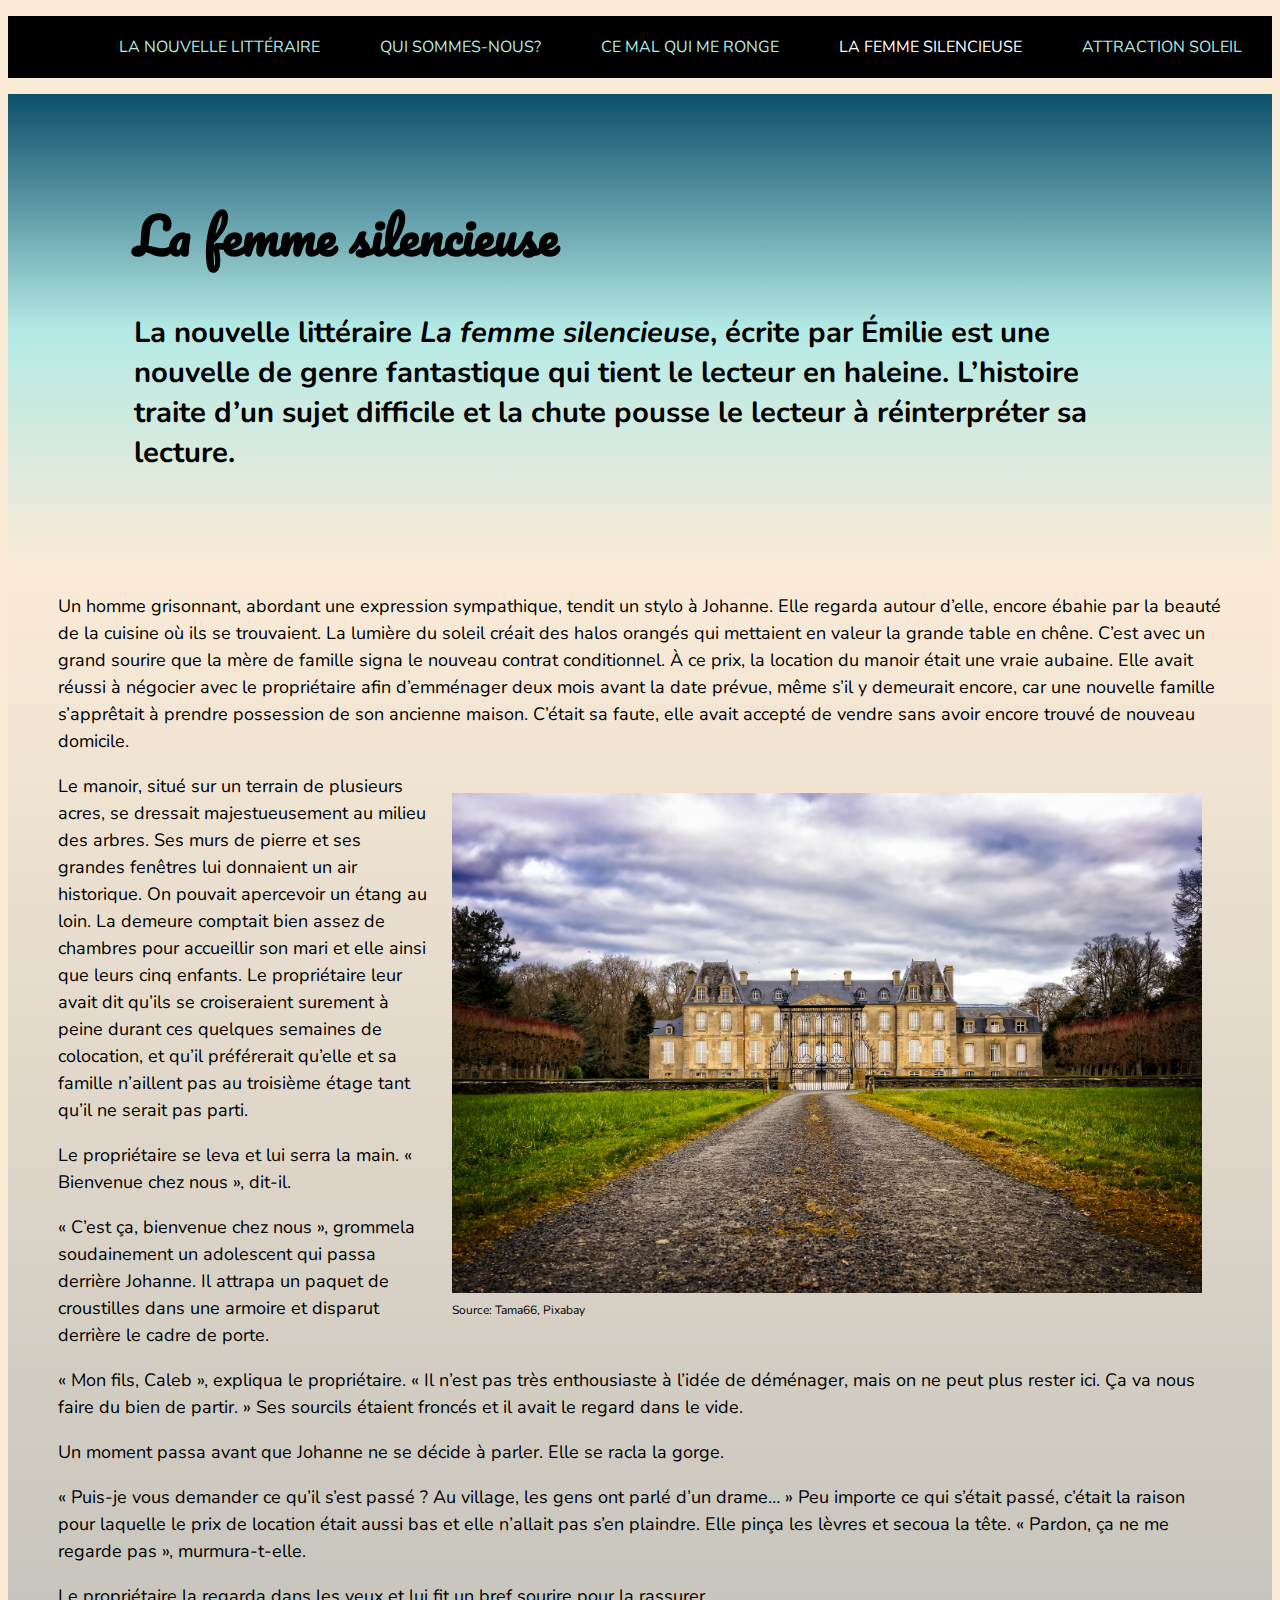
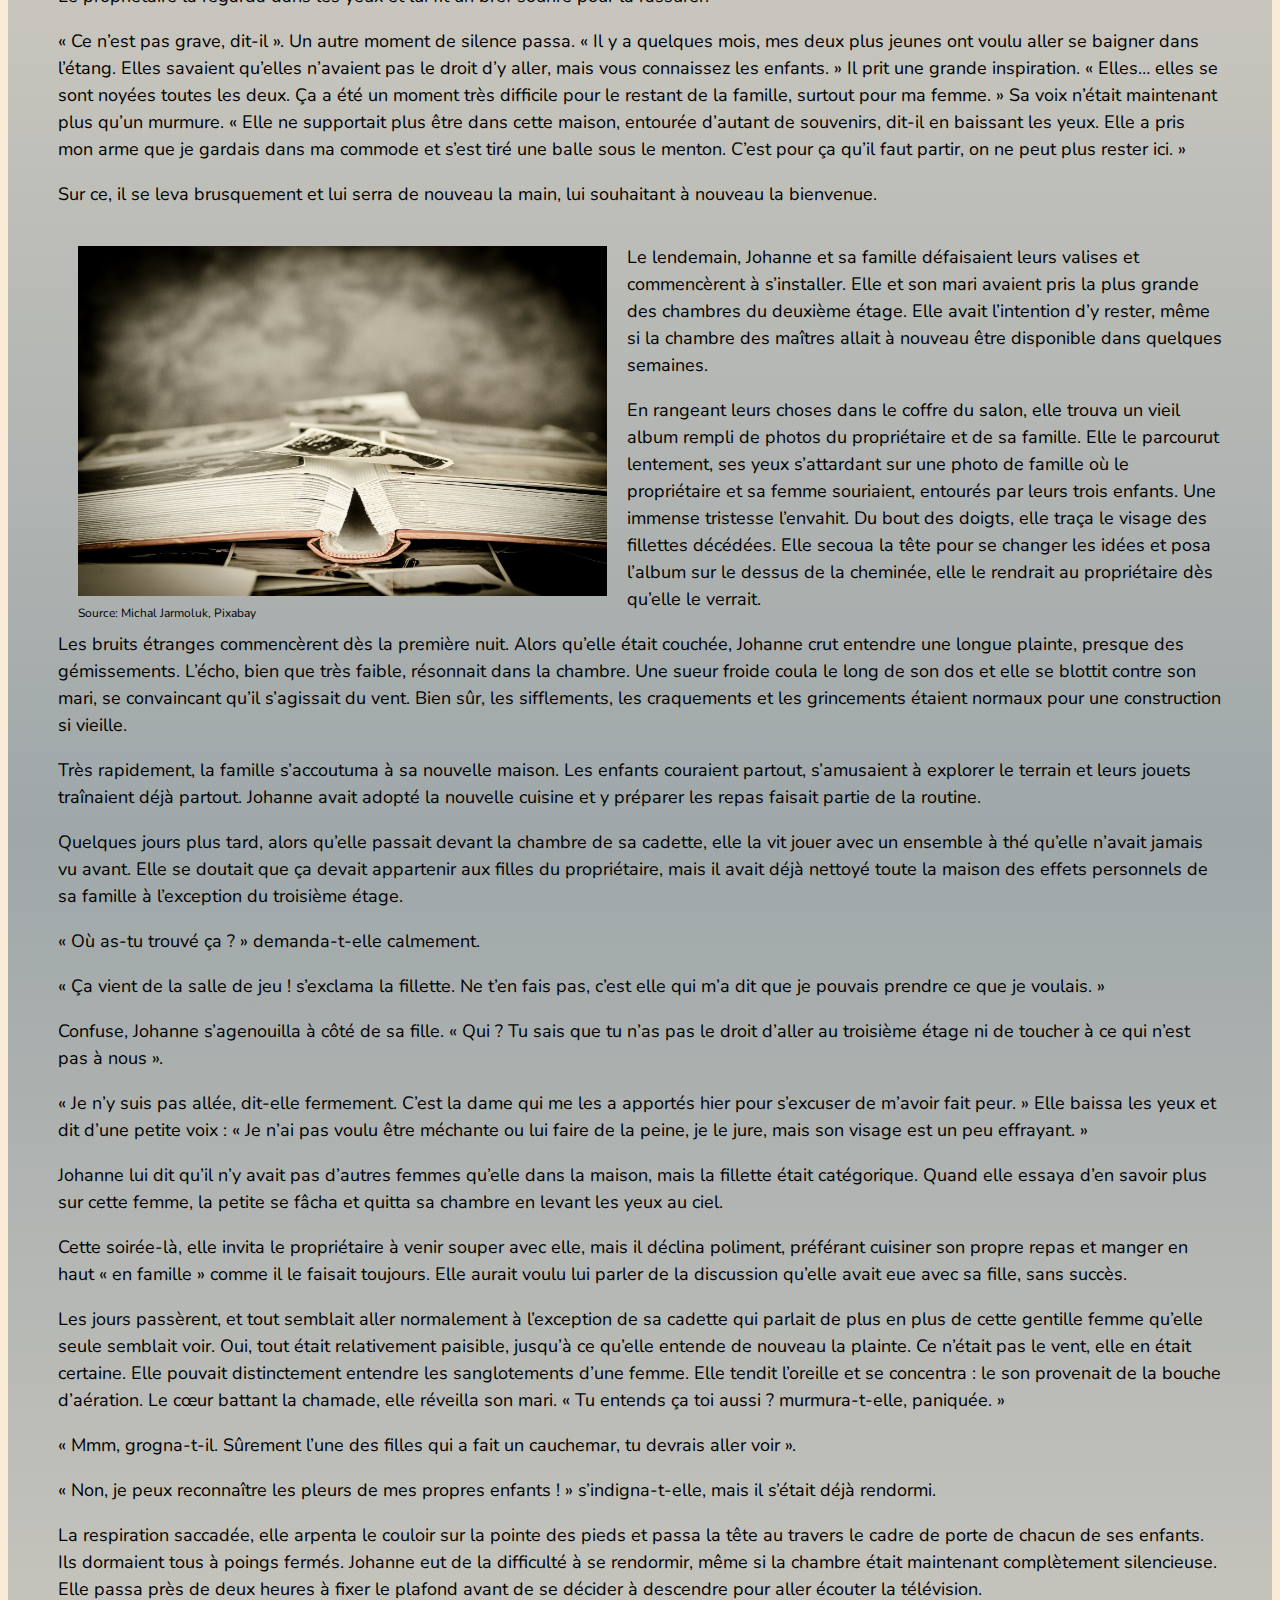
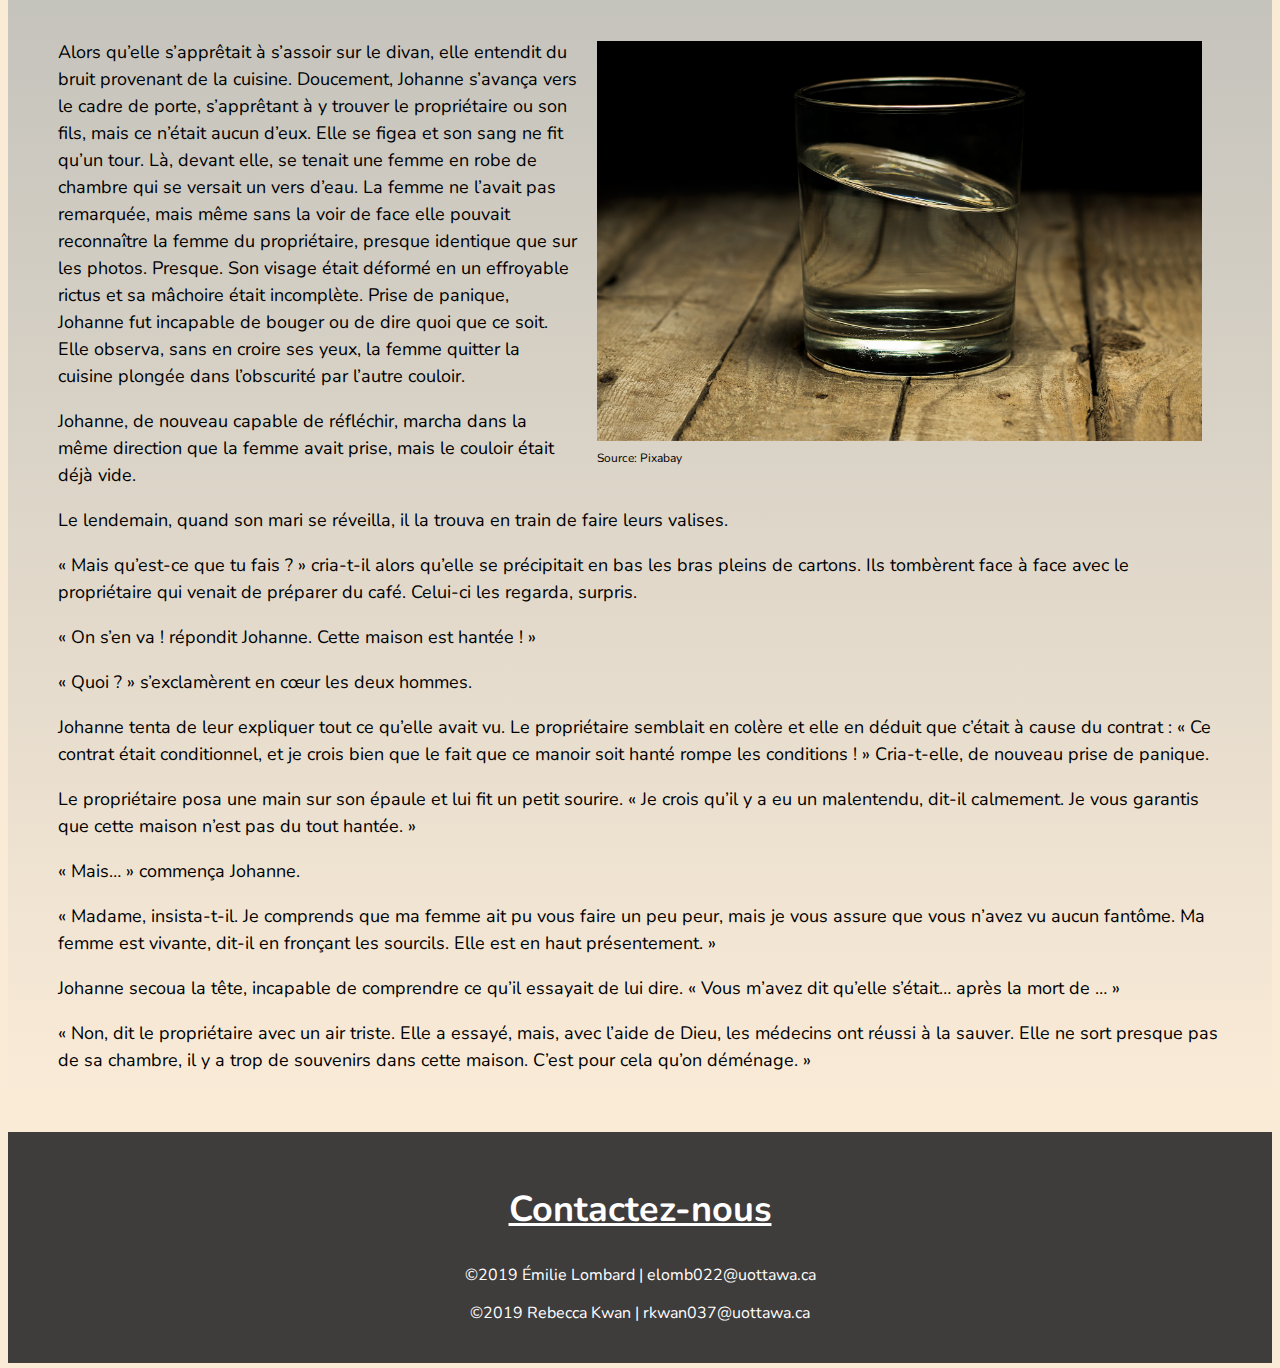
<file: lafemmesilencieuse.html>
<!DOCTYPE html>
<html lang="en">
  <head>
    <meta charset="UTF-8">
    <title>La nouvelle littéraire</title>
    <link href="https://fonts.googleapis.com/css?family=Nunito|Pacifico" rel="stylesheet">
    <link href="https://fonts.googleapis.com/css?family=Pacifico&display=swap" rel="stylesheet">
    <link href="style.css" type="text/css" rel="stylesheet">
  </head>

  <body>
    <!-- nav menu -->
    <nav>
      <ul>
        <li><a href="index.html">La nouvelle littéraire</a></li>
        <li><a href="quisommesnous.html">Qui sommes-nous?</a></li>
        <li><a href="cemalquimeronge.html">Ce mal qui me ronge</a></li>
        <li><a href="lafemmesilencieuse.html" class="pageactuelle">La femme silencieuse</a></li>
        <li><a href="attractionsoleil.html">Attraction soleil</a></li>
        
      </ul>
    </nav>
      
       <header>
      <h1 class="titre"> La femme silencieuse </h1>
           <h3>La nouvelle littéraire <em>La femme silencieuse</em>, écrite par Émilie est une nouvelle de genre fantastique qui tient le lecteur en haleine. L’histoire traite d’un sujet difficile et la chute pousse le lecteur à réinterpréter sa lecture.</h3>
      
        
    </header>
        <!-- la femme silencieuse section -->
    <section class="lafemmesilencieuse texte">
        
        <p>Un homme grisonnant, abordant une expression sympathique, tendit un stylo à Johanne. Elle regarda autour d’elle, encore ébahie par la beauté de la cuisine où ils se trouvaient. La lumière du soleil créait des halos orangés qui mettaient en valeur la grande table en chêne.  C’est avec un grand sourire que la mère de famille signa le nouveau contrat conditionnel. À ce prix, la location du manoir était une vraie aubaine. Elle avait réussi à négocier avec le propriétaire afin d’emménager deux mois avant la date prévue, même s’il y demeurait encore, car une nouvelle famille s’apprêtait à prendre possession de son ancienne maison. C’était sa faute, elle avait accepté de vendre sans avoir encore trouvé de nouveau domicile.</p>
        
        <div class="miseenpage">
            <div class="photophoto">
    
    <img src="manoir.jpg"  alt="Un manoir en pierre se tient au bout d'une route de terre " style="height:500px; 
    width:auto"/> <figcaption>Source: Tama66, Pixabay</figcaption>
  </div>
        
      
        <div class="phototexte">
        <p>Le manoir, situé sur un terrain de plusieurs acres, se dressait majestueusement au milieu des arbres. Ses murs de pierre et ses grandes fenêtres lui donnaient un air historique. On pouvait apercevoir un étang au loin. La demeure comptait bien assez de chambres pour accueillir son mari et elle ainsi que leurs cinq enfants. Le propriétaire leur avait dit qu’ils se croiseraient surement à peine durant ces quelques semaines de colocation, et qu’il préférerait qu’elle et sa famille n’aillent pas au troisième étage tant qu’il ne serait pas parti.</p>
        <p>Le propriétaire se leva et lui serra la main. « Bienvenue chez nous », dit-il.</p>
        <p>« C’est ça, bienvenue chez nous », grommela soudainement un adolescent qui passa derrière Johanne. Il attrapa un paquet de croustilles dans une armoire et disparut derrière le cadre de porte.
</p>
        <p>« Mon fils, Caleb », expliqua le propriétaire. « Il n’est pas très enthousiaste à l’idée de déménager, mais on ne peut plus rester ici. Ça va nous faire du bien de partir. » Ses sourcils étaient froncés et il avait le regard dans le vide.
</p>
        <p>Un moment passa avant que Johanne ne se décide à parler. Elle se racla la gorge.</p>
        <p>« Puis-je vous demander ce qu’il s’est passé ? Au village, les gens ont parlé d’un drame… » Peu importe ce qui s’était passé, c’était la raison pour laquelle le prix de location était aussi bas et elle n’allait pas s’en plaindre. Elle pinça les lèvres et secoua la tête.  « Pardon, ça ne me regarde pas », murmura-t-elle.
</p>
        <p>Le propriétaire la regarda dans les yeux et lui fit un bref sourire pour la rassurer.</p>
        <p>« Ce n’est pas grave, dit-il ». Un autre moment de silence passa. « Il y a quelques mois, mes deux plus jeunes ont voulu aller se baigner dans l’étang. Elles savaient qu’elles n’avaient pas le droit d’y aller, mais vous connaissez les enfants. » Il prit une grande inspiration. « Elles… elles se sont noyées toutes les deux. Ça a été un moment très difficile pour le restant de la famille, surtout pour ma femme. » Sa voix n’était maintenant plus qu’un murmure. « Elle ne supportait plus être dans cette maison, entourée d’autant de souvenirs, dit-il en baissant les yeux. Elle a pris mon arme que je gardais dans ma commode et s’est tiré une balle sous le menton. C’est pour ça qu’il faut partir, on ne peut plus rester ici. »
</p>
        <p>Sur ce, il se leva brusquement et lui serra de nouveau la main, lui souhaitant à nouveau la bienvenue.
</p>
            </div></div>
        
         <div class="miseenpage2">
            <div class="photophoto2">
    
    <img src="album.jpg"  alt="Un vieil albulm photo est ouvert" style="height:350px; 
    width:auto"/> <figcaption>Source: Michal Jarmoluk, Pixabay </figcaption>
  </div>
        
      
        <div class="phototexte2">
        
        <p>Le lendemain, Johanne et sa famille défaisaient leurs valises et commencèrent à s’installer. Elle et son mari avaient pris la plus grande des chambres du deuxième étage. Elle avait l’intention d’y rester, même si la chambre des maîtres allait à nouveau être disponible dans quelques semaines. </p>
        <p>En rangeant leurs choses dans le coffre du salon, elle trouva un vieil album rempli de photos du propriétaire et de sa famille. Elle le parcourut lentement, ses yeux s’attardant sur une photo de famille où le propriétaire et sa femme souriaient, entourés par leurs trois enfants. Une immense tristesse l’envahit. Du bout des doigts, elle traça le visage des fillettes décédées. Elle secoua la tête pour se changer les idées et posa l’album sur le dessus de la cheminée, elle le rendrait au propriétaire dès qu’elle le verrait.
</p>
        <p>Les bruits étranges commencèrent dès la première nuit. Alors qu’elle était couchée, Johanne crut entendre une longue plainte, presque des gémissements. L’écho, bien que très faible, résonnait dans la chambre. Une sueur froide coula le long de son dos et elle se blottit contre son mari, se convaincant qu’il s’agissait du vent.  Bien sûr, les sifflements, les craquements et les grincements étaient normaux pour une construction si vieille.
</p>
        <p>Très rapidement, la famille s’accoutuma à sa nouvelle maison. Les enfants couraient partout, s’amusaient à explorer le terrain et leurs jouets traînaient déjà partout. Johanne avait adopté la nouvelle cuisine et y préparer les repas faisait partie de la routine.
</p>
        <p>Quelques jours plus tard, alors qu’elle passait devant la chambre de sa cadette, elle la vit jouer avec un ensemble à thé qu’elle n’avait jamais vu avant. Elle se doutait que ça devait appartenir aux filles du propriétaire, mais il avait déjà nettoyé toute la maison des effets personnels de sa famille à l’exception du troisième étage.
</p>
        <p>« Où as-tu trouvé ça ? » demanda-t-elle calmement.</p>
        <p>« Ça vient de la salle de jeu ! s’exclama la fillette. Ne t’en fais pas, c’est elle qui m’a dit que je pouvais prendre ce que je voulais. »
</p>
        <p>Confuse, Johanne s’agenouilla à côté de sa fille. « Qui ? Tu sais que tu n’as pas le droit d’aller au troisième étage ni de toucher à ce qui n’est pas à nous ».</p>
        <p>« Je n’y suis pas allée, dit-elle fermement. C’est la dame qui me les a apportés hier pour s’excuser de m’avoir fait peur. » Elle baissa les yeux et dit d’une petite voix : « Je n’ai pas voulu être méchante ou lui faire de la peine, je le jure, mais son visage est un peu effrayant. »
</p>
        <p>Johanne lui dit qu’il n’y avait pas d’autres femmes qu’elle dans la maison, mais la fillette était catégorique. Quand elle essaya d’en savoir plus sur cette femme, la petite se fâcha et quitta sa chambre en levant les yeux au ciel.</p>
        <p>Cette soirée-là, elle invita le propriétaire à venir souper avec elle, mais il déclina poliment, préférant cuisiner son propre repas et manger en haut « en famille » comme il le faisait toujours. Elle aurait voulu lui parler de la discussion qu’elle avait eue avec sa fille, sans succès.
</p>
        <p>Les jours passèrent, et tout semblait aller normalement à l’exception de sa cadette qui parlait de plus en plus de cette gentille femme qu’elle seule semblait voir. Oui, tout était relativement paisible, jusqu’à ce qu’elle entende de nouveau la plainte. Ce n’était pas le vent, elle en était certaine. Elle pouvait distinctement entendre les sanglotements d’une femme. Elle tendit l’oreille et se concentra : le son provenait de la bouche d’aération. Le cœur battant la chamade, elle réveilla son mari. « Tu entends ça toi aussi ? murmura-t-elle, paniquée. »
</p>
        <p>« Mmm, grogna-t-il. Sûrement l’une des filles qui a fait un cauchemar, tu devrais aller voir ».
</p>
        <p>« Non, je peux reconnaître les pleurs de mes propres enfants ! » s’indigna-t-elle, mais il s’était déjà rendormi.
</p>
        <p>La respiration saccadée, elle arpenta le couloir sur la pointe des pieds et passa la tête au travers le cadre de porte de chacun de ses enfants. Ils dormaient tous à poings fermés. Johanne eut de la difficulté à se rendormir, même si la chambre était maintenant complètement silencieuse. Elle passa près de deux heures à fixer le plafond avant de se décider à descendre pour aller écouter la télévision.
</p>
             </div></div>
        <div class="miseenpage">
            <div class="photophoto">
    
    <img src="verreeau.jpg"  alt="Un verre d'eau est posé sur une table en bois" style="height:400px; 
    width:auto"/> <figcaption>Source: Pixabay </figcaption>
  </div>
        
      
        <div class="phototexte">
        
    <p>Alors qu’elle s’apprêtait à s’assoir sur le divan, elle entendit du bruit provenant de la cuisine. Doucement, Johanne s’avança vers le cadre de porte, s’apprêtant à y trouver le propriétaire ou son fils, mais ce n’était aucun d’eux. Elle se figea et son sang ne fit qu’un tour. Là, devant elle, se tenait une femme en robe de chambre qui se versait un vers d’eau. La femme ne l’avait pas remarquée, mais même sans la voir de face elle pouvait reconnaître la femme du propriétaire, presque identique que sur les photos. Presque. Son visage était déformé en un effroyable rictus et sa mâchoire était incomplète. Prise de panique, Johanne fut incapable de bouger ou de dire quoi que ce soit. Elle observa, sans en croire ses yeux, la femme quitter la cuisine plongée dans l’obscurité par l’autre couloir.
</p>
        <p>Johanne, de nouveau capable de réfléchir, marcha dans la même direction que la femme avait prise, mais le couloir était déjà vide.
</p>
        <p>Le lendemain, quand son mari se réveilla, il la trouva en train de faire leurs valises.</p>
            <p>« Mais qu’est-ce que tu fais ? » cria-t-il alors qu’elle se précipitait en bas les bras pleins de cartons. Ils tombèrent face à face avec le propriétaire qui venait de préparer du café. Celui-ci les regarda, surpris.
</p>
        <p>« On s’en va ! répondit Johanne. Cette maison est hantée ! »</p>
        <p>« Quoi ? » s’exclamèrent en cœur les deux hommes.</p>
        <p>Johanne tenta de leur expliquer tout ce qu’elle avait vu. Le propriétaire semblait en colère et elle en déduit que c’était à cause du contrat : « Ce contrat était conditionnel, et je crois bien que le fait que ce manoir soit hanté rompe les conditions ! » Cria-t-elle, de nouveau prise de panique.
</p>
            <p>Le propriétaire posa une main sur son épaule et lui fit un petit sourire. « Je crois qu’il y a eu un malentendu, dit-il calmement. Je vous garantis que cette maison n’est pas du tout hantée. »</p>
        <p></p>
            <p>« Mais… » commença Johanne.
</p>
        <p>« Madame, insista-t-il. Je comprends que ma femme ait pu vous faire un peu peur, mais je vous assure que vous n’avez vu aucun fantôme. Ma femme est vivante, dit-il en fronçant les sourcils. Elle est en haut présentement. »
</p>
            <p>Johanne secoua la tête, incapable de comprendre ce qu’il essayait de lui dire. « Vous m’avez dit qu’elle s’était… après la mort de … »
</p>
        <p>« Non, dit le propriétaire avec un air triste. Elle a essayé, mais, avec l’aide de Dieu, les médecins ont réussi à la sauver. Elle ne sort presque pas de sa chambre, il y a trop de souvenirs dans cette maison. C’est pour cela qu’on déménage. » 
</p>
            </div></div>
            
    </section>
      
      
          <!-- footer & contact info -->
    <footer class="footer container" align="center">
            <div class="footer-content">
                <h2><u>Contactez-nous</u></h2>
              <p>©2019 Émilie Lombard | 
                <a href="mailto:elomb022@uottawa.ca">elomb022@uottawa.ca</a>
              </p>
                <p>©2019 Rebecca Kwan | 
                <a href="mailto:rkwan037@uottawa.ca">rkwan037@uottawa.ca</a>
              </p>
            </div>
      
    </footer>
  </body>
</html>
</file>
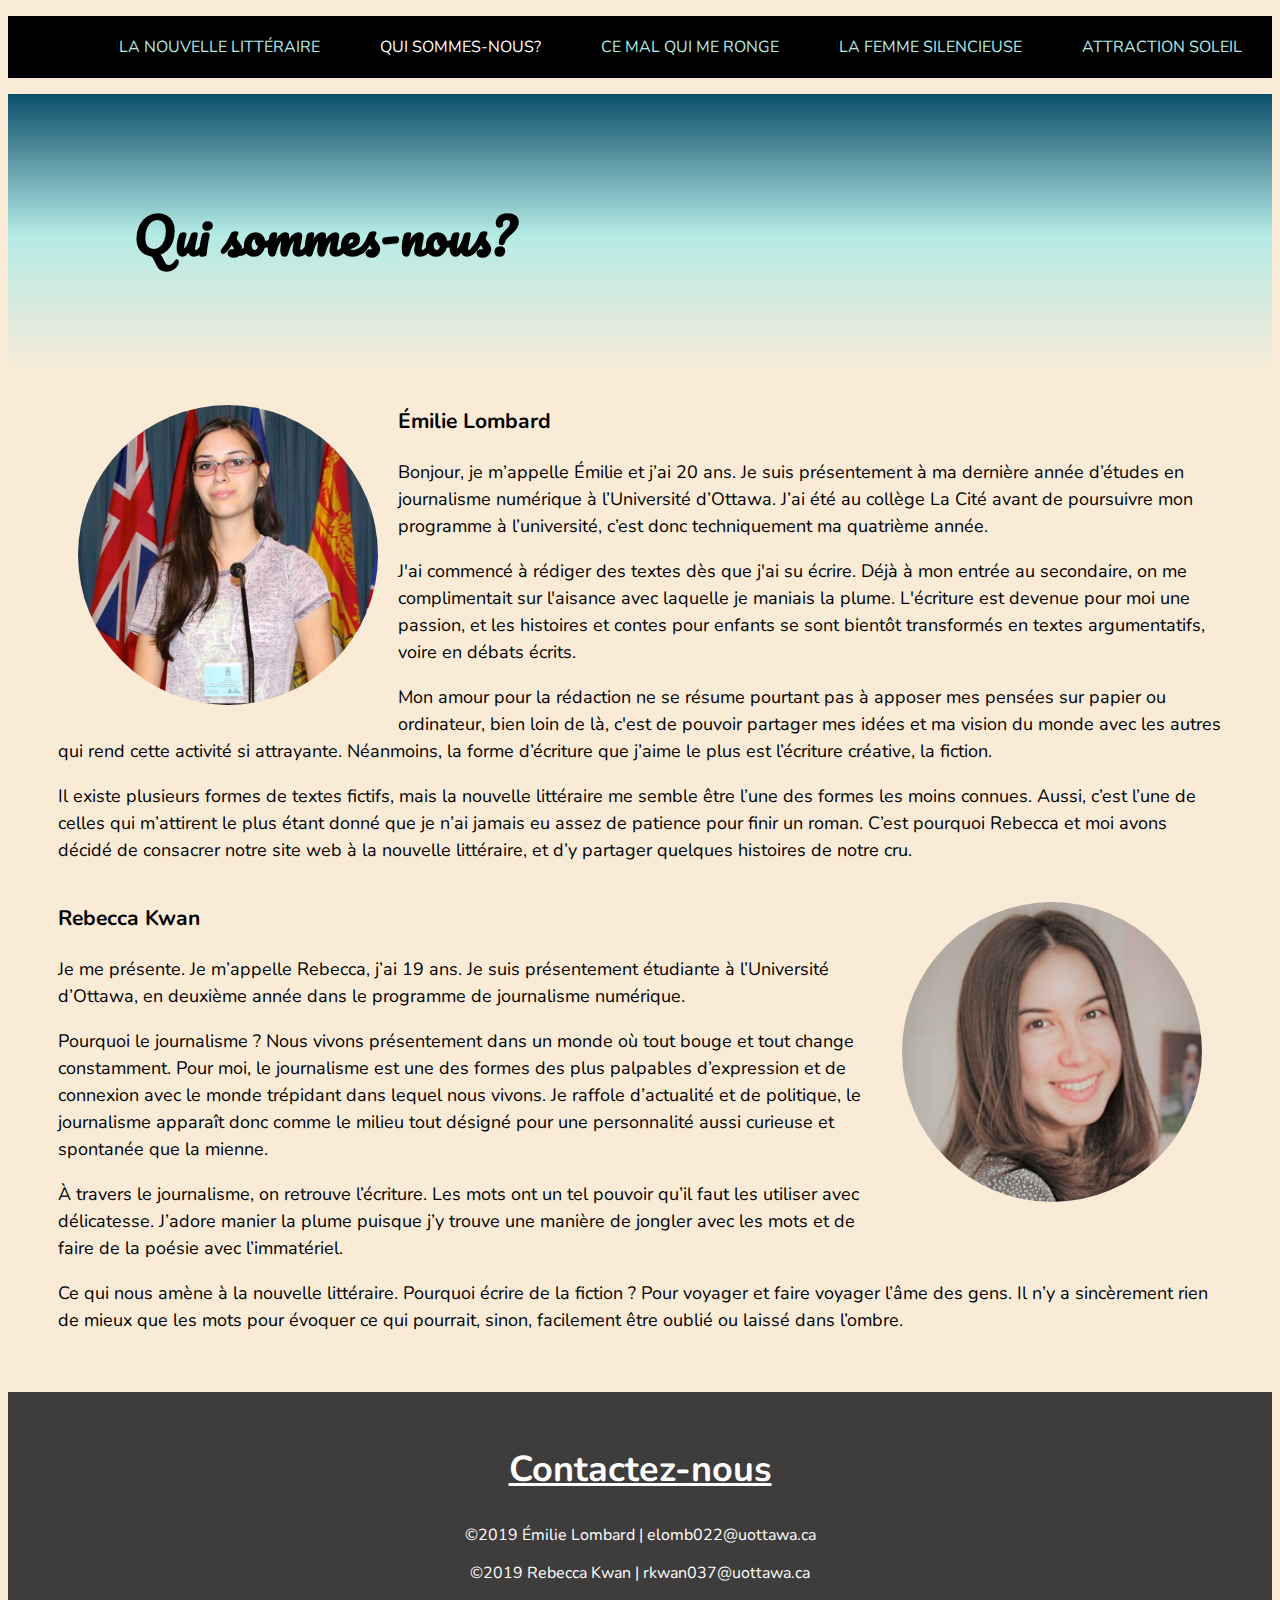
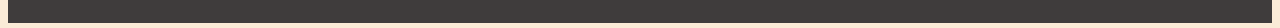
<file: quisommesnous.html>
<!DOCTYPE html>
<html lang="en">
  <head>
    <meta charset="UTF-8">
    <title>La nouvelle littéraire</title>
    <link href="https://fonts.googleapis.com/css?family=Nunito|Pacifico" rel="stylesheet">
    <link href="https://fonts.googleapis.com/css?family=Pacifico&display=swap" rel="stylesheet">
    <link href="style.css" type="text/css" rel="stylesheet">
  </head>

  <body>
    <!-- nav menu -->
    <nav>
      <ul>
        <li><a href="index.html">La nouvelle littéraire</a></li>
        <li><a href="quisommesnous.html" class="pageactuelle">Qui sommes-nous?</a></li>
        <li><a href="cemalquimeronge.html">Ce mal qui me ronge</a></li>
        <li><a href="lafemmesilencieuse.html">La femme silencieuse</a></li>
        <li><a href="attractionsoleil.html">Attraction soleil</a></li>
        
      </ul>
    </nav>
      
      <!-- page header -->
    <header>
      <h1 class="titre">Qui sommes-nous?</h1>
      
        
    </header>
        <!-- qui sommes nous section -->
    <section class="quisommesnous texte">
      
        
      
          <div class="miseenpage2">
              <div class="photophoto2">
    <img src="emilieproche.jpg" class="image-ronde" alt="Émilie Lombard" style="height:300px; 
    width:auto" /> 
              </div>
        <div class="phototexte2">
    <h3>Émilie Lombard</h3>
            <p> Bonjour, je m’appelle Émilie et j’ai 20 ans. Je suis présentement à ma dernière année d’études en journalisme numérique à l’Université d’Ottawa. J’ai été au collège La Cité avant de poursuivre mon programme à l’université, c’est donc techniquement ma quatrième année.</p>
            <p>J'ai commencé à rédiger des textes dès que j'ai su écrire. Déjà à mon entrée au secondaire, on me complimentait sur l'aisance avec laquelle je maniais la plume. L'écriture est devenue pour moi une passion, et les histoires et contes pour enfants se sont bientôt transformés en textes argumentatifs, voire en débats écrits.</p>
            <p>
             Mon amour pour la rédaction ne se résume pourtant pas à apposer mes pensées sur papier ou ordinateur, bien loin de là, c'est de pouvoir partager mes idées et ma vision du monde avec les autres qui rend cette activité si attrayante. Néanmoins, la forme d’écriture que j’aime le plus est l’écriture créative, la fiction. </p>
            <p>Il existe plusieurs formes de textes fictifs, mais la nouvelle littéraire me semble être l’une des formes les moins connues. Aussi, c’est l’une de celles qui m’attirent le plus étant donné que je n’ai jamais eu assez de patience pour finir un roman. C’est pourquoi Rebecca et moi avons décidé de consacrer notre site web à la nouvelle littéraire, et d’y partager quelques histoires de notre cru.</p> </div> </div>
              
        <div class="miseenpage">
            <div class="photophoto">
    
    <img src="rebecca.jpg" class="image-ronde" alt="Rebecca Kwan" style="height:300px; 
    width:auto"/>
  </div>
        
      
        <div class="phototexte">
    <h3>Rebecca Kwan</h3>
            <p> Je me présente. Je m’appelle Rebecca, j’ai 19 ans. Je suis présentement étudiante à l’Université d’Ottawa, en deuxième année dans le programme de journalisme numérique.</p>
            <p>Pourquoi le journalisme ? Nous vivons présentement dans un monde où tout bouge et tout change constamment. Pour moi, le journalisme est une des formes des plus palpables d’expression et de connexion avec le monde trépidant dans lequel nous vivons. Je raffole d’actualité et de politique, le journalisme apparaît donc comme le milieu tout désigné pour une personnalité aussi curieuse et spontanée que la mienne.</p>
            <p>À travers le journalisme, on retrouve l’écriture. Les mots ont un tel pouvoir qu’il faut les utiliser avec délicatesse. J’adore manier la plume puisque j’y trouve une manière de jongler avec les mots et de faire de la poésie avec l’immatériel. </p>
            <p>Ce qui nous amène à la nouvelle littéraire. Pourquoi écrire de la fiction ? Pour voyager et faire voyager l’âme des gens. Il n’y a sincèrement rien de mieux que les mots pour évoquer ce qui pourrait, sinon, facilement être oublié ou laissé dans l’ombre. </p></div></div>
    
        
    </section>
      
      
          <!-- footer & contact info -->
    <footer class="footer container" align="center">
            <div class="footer-content">
                <h2><u>Contactez-nous</u></h2>
              <p>©2019 Émilie Lombard | 
                <a href="mailto:elomb022@uottawa.ca">elomb022@uottawa.ca</a>
              </p>
                <p>©2019 Rebecca Kwan | 
                <a href="mailto:rkwan037@uottawa.ca">rkwan037@uottawa.ca</a>
              </p>
            </div>
      
    </footer>
  </body>
</html>
</file>
<file: style.css>
/* general styles */
body {
  font-family: "Nunito", sans-serif;
    background-color: antiquewhite
}


}

.container {
  padding: 5% 10%;
  text-align: center;
}


}

h1 {
  font-size: 50px;
    
}
.titre {font-family: 'Pacifico', cursive;}

h2 {
  font-size: 36px;
}

/* nav bar */
nav {
  background-color: black;
}

nav ul {
  display: flex;
  flex-wrap: wrap;
  justify-content: flex-end;
  list-style-type: none;
}

nav li {
  padding: 20px 30px;
}

nav a {
  color:#B4EAE5;
  text-decoration: none;
  text-transform: uppercase;
}

nav a:hover {
  color:antiquewhite;
  text-decoration: line-through;
}
.pageactuelle {
    color:white;

}

/* header section */
header {
  background: linear-gradient(180deg,#0C4F6B,#B4EAE5, antiquewhite);
  font-size: 25px;
  padding: 5% 10%;
}

}

/* quisommesnousme section */
.quisommesnous {
 
  background-size: cover;
  background-attachment: fixed;
}

.cemalquimeronge {
 background: linear-gradient(180deg,antiquewhite,#B4EAE5, #EA9F33);
font-family: "Nunito", sans-serif; 
}


.lafemmesilencieuse {
  background: linear-gradient(180deg,antiquewhite, #9FA7A9, antiquewhite);
font-family: "Nunito", sans-serif;
}

.attractionsoleil {
    background: linear-gradient(180deg,antiquewhite, #EA9F33, antiquewhite);
}


/* footer */

.footer {
    position: relative;
    top: 30px;
    z-index: 3;
    max-width:inherit;
    margin-left: auto;
    margin-right: auto;
    background-color:#3f3c3c;
}

.footer-content {
    padding: 5px 5px 5px 20px;
    color: white;
     display: inline;
    vertical-align: middle;
}

.footer-content a:link {
    color: white;
    text-decoration: none;
   
}

/* Je veux mettre une photo à coté du texte */

div.miseenpage { /* Position Logo and Text  */
  display: inline;
    vertical-align: middle;
  
}

div.photophoto { /* Position logo within site-branding */
    display: inline;
    float: right;
    vertical-align:top;
    margin-top: 20px;
    margin-left: 20px;
    margin-right: 20px;
 
    
}

div.phototexte { /* Position text within site-branding */
    display: inline;
    float:inherit;
    vertical-align: top;
    
    
   
}
div.miseenpage2 { /* Position Logo and Text  */
  display: inline-block;
    vertical-align: middle;
  
}

div.photophoto2 { /* Position logo within site-branding */
    display: inline;
    float: left;
    vertical-align:top;
    margin-right: 20px;
    margin-top: 20px;
    margin-left: 20px;
    
    
}

div.phototexte2 { /* Position text within site-branding */
    display: inline;
    float:inherit;  
}

.image-ronde{

  border-radius : 200px;}

.texte {padding: 10px 50px;
font-family: "Nunito", sans-serif;
font-size: 18px;
line-height: 1.5}

figcaption {font-size: 12px;}

alt {margin-left: 100px}
</file>
